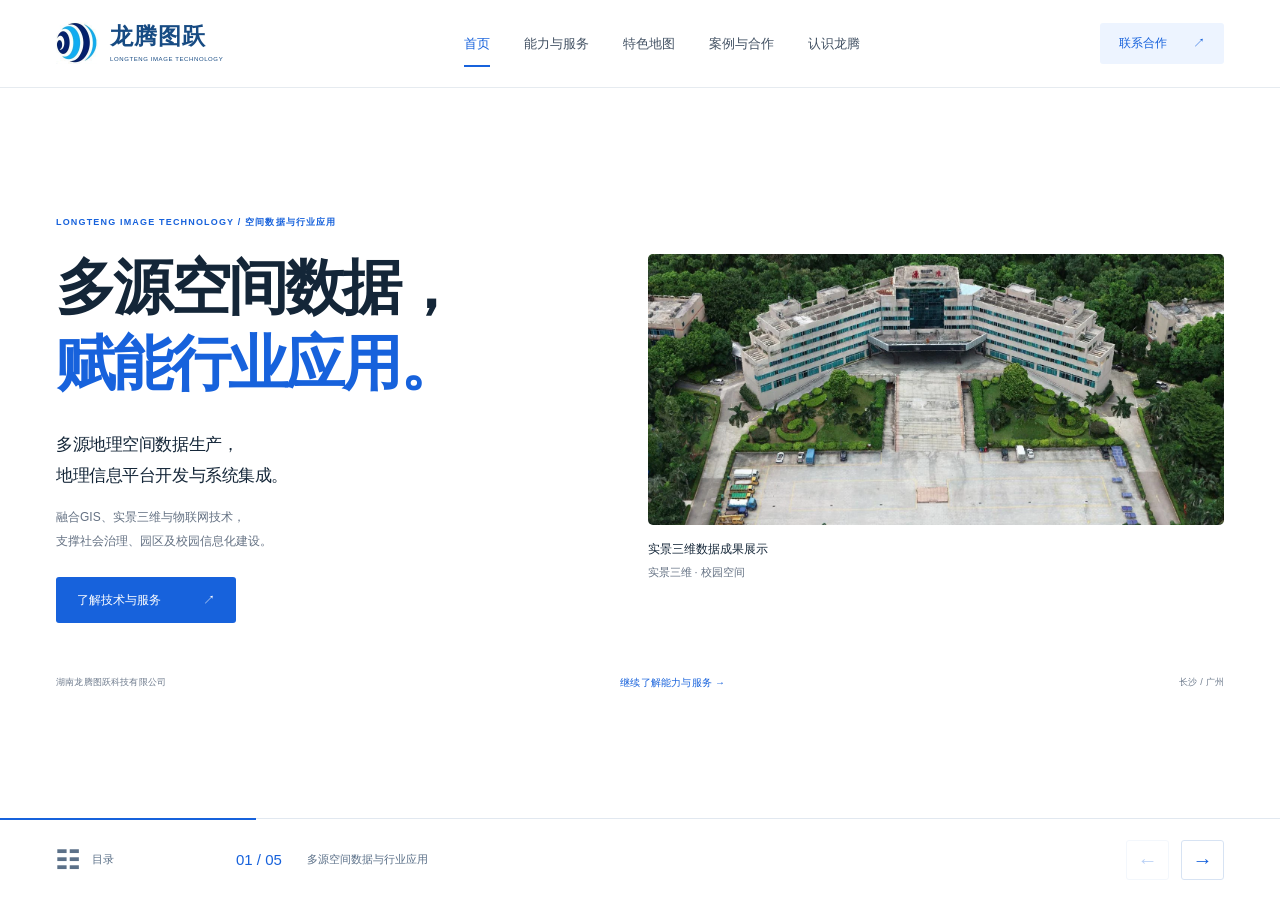
<file: index.html>
<!DOCTYPE html>
<html lang="zh-CN"><head><meta charset="UTF-8"><meta name="viewport" content="width=device-width,initial-scale=1"><meta name="theme-color" content="#f7f9f4"><title>多源空间数据与行业应用 · 龙腾图跃</title><meta name="description" content="湖南龙腾图跃科技有限公司，专注空间数据、GIS平台、数字孪生和特色地图应用。"><link rel="icon" href="assets/favicon.svg" type="image/svg+xml"><link rel="stylesheet" href="styles.css"><link rel="stylesheet" href="design.css"><link rel="stylesheet" href="pagination.css?v=20261020-motion"><script src="pagination.js?v=20261020-motion" defer></script><script src="app.js?v=20261020-motion" defer></script></head>
<body class="page-index"><a href="#main" class="skip">跳到正文</a><header class="site-header"><div class="header-inner wrap"><a href="index.html" class="brand" aria-label="龙腾图跃首页"><span class="brand-symbol"><img src="assets/brand-original.webp" alt="" width="125" height="125"></span><span><b>龙腾图跃</b><small>LONGTENG IMAGE TECHNOLOGY</small></span></a><button class="menu-toggle" aria-expanded="false" aria-controls="main-nav" aria-label="打开导航"><span></span><span></span></button><nav id="main-nav" aria-label="主导航"><a href="index.html" aria-current="page">首页</a><a href="services.html" >能力与服务</a><a href="maps.html" >特色地图</a><a href="cases.html" >案例与合作</a><a href="about.html" >认识龙腾</a></nav><a class="header-contact" href="about.html#contact">联系合作 <span>↗</span></a></div></header>
<main id="main">
<section class="flagship wrap"><div class="flagship-top"><div><p class="eyebrow">LONGTENG IMAGE TECHNOLOGY / 空间数据与行业应用</p><h1>多源空间数据，<br><em>赋能行业应用。</em></h1></div><div class="flagship-intro"><p>多源地理空间数据生产，<br>地理信息平台开发与系统集成。</p><p class="intro-detail">融合GIS、实景三维与物联网技术，<br>支撑社会治理、园区及校园信息化建设。</p><a class="button primary" href="services.html">了解技术与服务 <span>↗</span></a></div></div><figure class="flagship-visual"><img src="assets/campus.webp" alt="校园建筑、广场与绿地的完整实景三维场景" loading="eager" decoding="async"><figcaption><span><b>实景三维数据成果展示</b> 实景三维 · 校园空间</span><a href="services.html#data">了解空间数据服务 ↗</a></figcaption></figure><div class="hero-bottom-line"><span>湖南龙腾图跃科技有限公司</span><a href="#capabilities">向下探索 <span>↓</span></a><span>长沙 / 广州</span></div></section>
<section id="capabilities" class="expertise-section wrap"><div class="section-heading"><div><div class="eyebrow">01 / OUR EXPERTISE</div><h2>多源空间数据生产<br>与地理信息平台建设</h2></div><p>提供数据采集、生产治理、平台开发与系统集成服务，<br>构建“数据生产—治理—可视化—孪生”应用体系。</p></div><div class="expertise-explorer" data-expertise><div class="expertise-options" role="tablist" aria-label="探索核心业务"><button id="cap-data" role="tab" aria-selected="true" aria-controls="cap-data-panel" data-expertise-tab="cap-data-panel"><span>01</span><b>多源空间数据</b><small>电子地图 / 实景三维 / BIM</small><i>↗</i></button><button id="cap-platform" role="tab" aria-selected="false" aria-controls="cap-platform-panel" tabindex="-1" data-expertise-tab="cap-platform-panel"><span>02</span><b>平台与行业应用</b><small>LT-GIS / 物联网 / 可视化</small><i>↗</i></button><button id="cap-remote" role="tab" aria-selected="false" aria-controls="cap-remote-panel" tabindex="-1" data-expertise-tab="cap-remote-panel"><span>03</span><b>遥感与智能分析</b><small>变化检测 / 识别分析 / 预警</small><i>↗</i></button></div><div class="expertise-panels"><div id="cap-data-panel" role="tabpanel" aria-labelledby="cap-data" class="expertise-panel"><div class="cap-image"><img src="assets/basemap.webp" alt="以建筑、道路和地形组织的电子地图示例" loading="lazy" decoding="async"></div><div class="cap-caption"><p>面向电子地图、实景三维、街景全景与BIM等数据类型，提供地理空间数据生产服务，支撑行业信息化系统建设。</p><a class="text-link" href="services.html#data">了解数据服务<span aria-hidden="true">↗</span></a></div></div><div id="cap-platform-panel" role="tabpanel" aria-labelledby="cap-platform" class="expertise-panel" hidden><div class="cap-image"><img src="assets/gis.webp" alt="空间信息可视化管理平台界面" loading="lazy" decoding="async"></div><div class="cap-caption"><p>依托LT-GIS二三维一体化平台与LT物联网平台，融合空间模型、设备感知与业务数据，支撑行业应用开发及可视化展示。</p><a class="text-link" href="services.html#platform">了解平台能力<span aria-hidden="true">↗</span></a></div></div><div id="cap-remote-panel" role="tabpanel" aria-labelledby="cap-remote" class="expertise-panel" hidden><div class="cap-image"><img src="assets/remote.webp" alt="遥感影像变化图斑分析" loading="lazy" decoding="async"></div><div class="cap-caption"><p>基于多时相遥感影像开展自动解译、变化检测与专题分析，服务建筑物变化识别、水稻识别、环境监测及洪涝预警等场景。</p><a class="text-link" href="services.html#remote">了解遥感分析<span aria-hidden="true">↗</span></a></div></div></div></div></section>
<section class="signature-maps"><div class="wrap"><div class="section-heading"><div><div class="eyebrow">02 / SIGNATURE MAPS</div><h2>专题地理信息整合<br>与特色地图应用开发</h2></div><a class="text-link" href="maps.html">查看特色地图应用<span aria-hidden="true">↗</span></a></div><article class="signature-farm"><div class="signature-copy"><span class="project-type">文化与地理 / 01</span><h3>农耕文化资源整合<br>与专题地图可视化</h3><p>湖南省农耕文化地图</p><p class="project-summary">以地理空间位置为索引，整合文化资源、农耕历史、二十四节气与主题线路，提供专题信息查询和图文展示。</p><a class="text-link" href="maps.html#agri">查看农耕文化地图<span aria-hidden="true">↗</span></a></div><a class="signature-screen" href="maps.html#agri" aria-label="了解湖南省农耕文化地图"><img src="assets/farm-map.webp" alt="湖南省农耕文化地图完整首页" loading="lazy" decoding="async"></a></article><article class="signature-football"><a class="football-composition" href="maps.html#football" aria-label="了解湘超数字地图"><div class="football-desktop"><img src="assets/football-map.webp" alt="湘超数字地图的城市赛事总览" loading="lazy" decoding="async"></div><div class="football-phone"><img src="assets/football-mobile.webp" alt="湘超数字地图移动端城市入口" loading="lazy" decoding="async"></div></a><div class="signature-copy"><span class="project-type">体育与城市 / 02</span><h3>赛事地理信息集成<br>与城市服务可视化</h3><p>湘超数字地图</p><p class="project-summary">集成赛事、场馆和城市服务信息，构建桌面端与移动端协同的专题地图浏览及信息查询应用。</p><a class="text-link" href="maps.html#football">查看湘超数字地图<span aria-hidden="true">↗</span></a></div></article></div></section>
<section class="home-case wrap"><div class="section-heading"><div><div class="eyebrow">03 / IN THE REAL WORLD</div><h2>地理信息技术<br>与行业场景应用实践</h2></div><a class="text-link" href="cases.html">查看案例与合作<span aria-hidden="true">↗</span></a></div><a class="home-case-story" href="cases.html"><div><img src="assets/park.webp" alt="黄埔纳米智能智造产业园的三维空间场景" loading="lazy" decoding="async"></div><article><span class="project-type">智慧园区</span><h3>园区空间可视化<br>与物联网应用集成</h3><p>融合园区三维模型、空间位置与业务管理信息，结合物联网平台能力，构建园区场景可视化与综合管理应用。</p><span class="story-link">黄埔纳米智能智造产业园 <b>↗</b></span></article></a><p class="source-note">图示来自所提供的《墨矩公司项目典型案例》，项目名称亦见龙腾图跃宣传手册。</p><div class="scenario-links"><a href="cases.html">乡村治理 <span>↗</span></a><a href="cases.html">智慧校园 <span>↗</span></a><a href="cases.html">智慧园区 <span>↗</span></a></div></section>
<section class="home-about"><div class="wrap home-about-grid"><div><div class="eyebrow">04 / ABOUT LONGTENG</div><h2>地理信息技术研发<br>与项目实施能力</h2><a class="text-link" href="about.html">了解团队与研发能力<span aria-hidden="true">↗</span></a></div><div><p>湖南龙腾图跃科技有限公司专注多源地理空间数据生产、地理信息服务软件开发与系统集成，以经营、技术和项目管理的协同，推动应用落地。</p><dl class="home-numbers"><div><dt>成立于</dt><dd>2023<span>年</span></dd></div><div><dt>技术团队</dt><dd>30<span>人</span></dd></div></dl></div></div></section>
<section class="partner-line wrap"><div><div class="eyebrow">INDUSTRY & ACADEMIC COOPERATION</div><h2>产学研协同与行业合作</h2></div><div class="partner-names"><span>湖南省第三测绘院</span><span>中国平安</span><span>武汉大学</span><span>长沙理工大学</span><span>湖南科技大学</span></div><a class="text-link" href="cases.html#partners">合作与交流<span aria-hidden="true">↗</span></a></section>
<section class="contact-band wrap"><div><div class="eyebrow">BUSINESS CONSULTING & COOPERATION</div><h2>地理信息技术咨询<br>与行业项目合作</h2></div><a class="button primary" href="about.html#contact">与我们交流 <span>↗</span></a></section></main>
<footer class="site-footer wrap"><div class="footer-top"><a class="brand" href="index.html"><span class="brand-symbol"><img src="assets/brand-original.webp" alt="" width="125" height="125"></span><span><b>龙腾图跃</b><small>LONGTENG IMAGE TECHNOLOGY</small></span></a><p>让每一寸土地，都拥有智慧的坐标。</p><a href="mailto:184986863@qq.com">184986863@qq.com ↗</a></div><div class="footer-bottom"><span>© 2026 湖南龙腾图跃科技有限公司</span><span>长沙 · 广州</span><a href="about.html#contact">联系我们</a></div></footer>
<dialog class="lightbox" aria-label="图片放大预览"><button class="lightbox-close" aria-label="关闭预览">关闭 ×</button><img alt=""><p></p></dialog><div role="status" class="toast" aria-live="polite"></div></body></html>
</file>
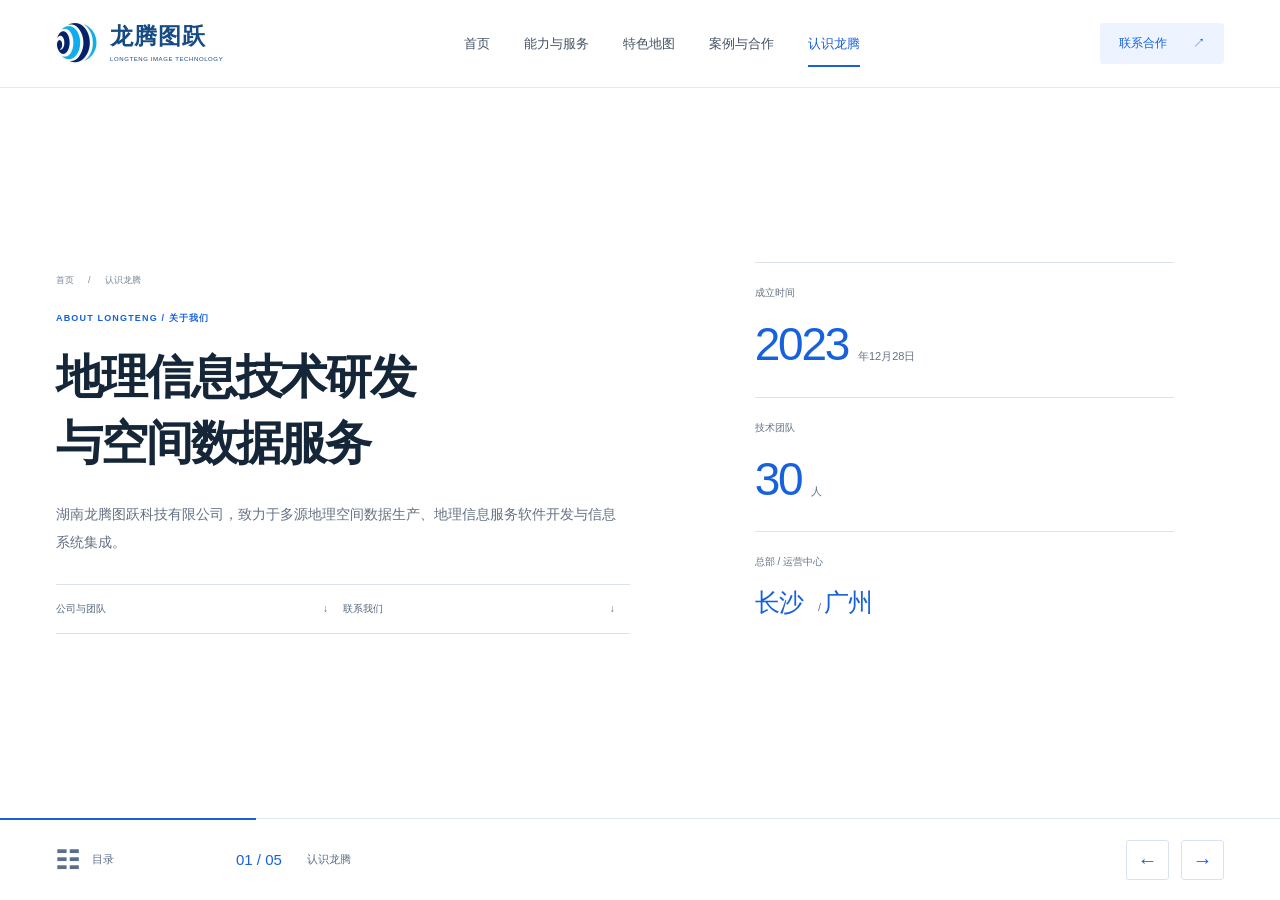
<file: about.html>
<!DOCTYPE html>
<html lang="zh-CN"><head><meta charset="UTF-8"><meta name="viewport" content="width=device-width,initial-scale=1"><meta name="theme-color" content="#f7f9f4"><title>关于我们 · 龙腾图跃</title><meta name="description" content="认识湖南龙腾图跃科技有限公司、核心团队、技术方向与联系方式。"><link rel="icon" href="assets/favicon.svg" type="image/svg+xml"><link rel="stylesheet" href="styles.css"><link rel="stylesheet" href="design.css"><link rel="stylesheet" href="pagination.css?v=20261020-motion"><script src="pagination.js?v=20261020-motion" defer></script><script src="app.js?v=20261020-motion" defer></script></head>
<body class="page-about"><a href="#main" class="skip">跳到正文</a><header class="site-header"><div class="header-inner wrap"><a href="index.html" class="brand" aria-label="龙腾图跃首页"><span class="brand-symbol"><img src="assets/brand-original.webp" alt="" width="125" height="125"></span><span><b>龙腾图跃</b><small>LONGTENG IMAGE TECHNOLOGY</small></span></a><button class="menu-toggle" aria-expanded="false" aria-controls="main-nav" aria-label="打开导航"><span></span><span></span></button><nav id="main-nav" aria-label="主导航"><a href="index.html" >首页</a><a href="services.html" >能力与服务</a><a href="maps.html" >特色地图</a><a href="cases.html" >案例与合作</a><a href="about.html" aria-current="page">认识龙腾</a></nav><a class="header-contact" href="about.html#contact">联系合作 <span>↗</span></a></div></header>
<main id="main"><div class="breadcrumbs wrap"><a href="index.html">首页</a><span>/</span><span>认识龙腾</span></div><section class="page-intro wrap"><div class="eyebrow">ABOUT LONGTENG / 关于我们</div><h1>地理信息技术研发<br>与空间数据服务</h1><p class="lead">湖南龙腾图跃科技有限公司，致力于多源地理空间数据生产、地理信息服务软件开发与信息系统集成。</p></section><nav class="page-subnav wrap" aria-label="页内导航"><a href="#main">公司与团队<span>↓</span></a><a href="#contact">联系我们<span>↓</span></a></nav>
<section class="about-overview wrap"><div class="about-quote"><div class="eyebrow">OUR VISION</div><h2>让每一寸土地，<br>都拥有<span class="accent">智慧的坐标。</span></h2><p>公司依托GIS、虚拟现实、物联网与云计算技术，开展多源地理空间数据生产、地理信息服务软件研发与系统集成，形成数据生产、治理、可视化与数字孪生相结合的业务体系。</p><div class="values"><span>诚信</span><span>专注</span><span>探索</span><span>创新</span><span>感恩</span></div></div><dl class="company-facts"><div><dt>成立时间</dt><dd>2023<span>年12月28日</span></dd></div><div><dt>技术团队</dt><dd>30<span>人</span></dd></div><div><dt>总部 / 运营中心</dt><dd class="location">长沙 <span> / </span> 广州</dd></div></dl></section>
<section class="tinted-section"><div class="wrap"><div class="section-heading"><div><div class="eyebrow">OUR TEAM</div><h2>经营管理、技术研发<br>与项目交付协同</h2></div><p>构建经营管理、核心技术研发与项目实施相协同的团队体系，<br>覆盖需求分析、平台开发、集成部署与验收交付。</p></div><div class="team-grid"><article class="team-member"><div class="team-top"><span class="initial">扶</span><span>MANAGEMENT / 01</span></div><h3>扶瑀琪 <small>总经理</small></h3><p class="education">哈尔滨工业大学 · 生物信息工学学士<br>爱丁堡大学 · 商业创新管理硕士</p><p>参与公司经营管理、市场开拓与技术研发，关注低空数字底座、交通场景可视化与技术成果转化。</p></article><article class="team-member"><div class="team-top"><span class="initial">李</span><span>TECHNOLOGY / 02</span></div><h3>李开创 <small>技术总监</small></h3><p class="education">湖南大学 MBA<br>15年地理信息行业经验</p><p>主导核心技术研发，深耕多源空间信息融合、实景三维、GIS与物联网平台的协同应用。</p></article><article class="team-member"><div class="team-top"><span class="initial">刘</span><span>DELIVERY / 03</span></div><h3>刘栋 <small>项目总监</small></h3><p class="education">湖南大学 MBA<br>13年大型国企项目管理经验</p><p>负责项目组织实施与全生命周期管控，将工程管理方法用于采集、处理、部署、验收和运维。</p></article></div></div></section>
<section class="research wrap"><div><div class="eyebrow">TECHNOLOGY & DEVELOPMENT</div><h2>空间信息技术研发<br>与行业产品体系建设</h2><p>围绕地理信息与行业应用，持续完善从数据生产到平台集成的技术能力。</p></div><div class="research-list"><div><span>01</span><h3>空间数据融合</h3><p>二维、三维与多源信息协同</p></div><div><span>02</span><h3>平台与可视化</h3><p>LT-GIS、物联网与行业界面</p></div><div><span>03</span><h3>遥感与场景分析</h3><p>变化检测、识别与专题应用</p></div></div></section>
<section id="contact" class="contact-section"><div class="wrap contact-layout"><div><div class="eyebrow">PROJECT CONSULTING / 项目咨询</div><h2>项目需求咨询<br>与技术方案对接</h2><p>面向地理空间数据生产、GIS平台开发、特色地图应用<br>及信息系统集成，提供业务咨询与项目合作对接。</p><div class="actions"><a class="button primary" href="mailto:184986863@qq.com">邮件联系 <span>↗</span></a><button class="text-link" data-copy="184986863@qq.com">复制邮箱 <span>⧉</span></button></div></div><address><div><span>电话</span><a href="tel:+8615096259062">150 9625 9062</a><a href="tel:+8613874533807">138 7453 3807</a></div><div><span>邮箱</span><a href="mailto:184986863@qq.com">184986863@qq.com</a></div><div><span>长沙总部</span><p>湖南省长沙市岳麓区<br>湖南湘江新区大学生创新创业园<br>2楼297室</p></div><div><span>运营中心</span><p>广州 · 番禺</p></div></address></div></section></main>
<footer class="site-footer wrap"><div class="footer-top"><a class="brand" href="index.html"><span class="brand-symbol"><img src="assets/brand-original.webp" alt="" width="125" height="125"></span><span><b>龙腾图跃</b><small>LONGTENG IMAGE TECHNOLOGY</small></span></a><p>让每一寸土地，都拥有智慧的坐标。</p><a href="mailto:184986863@qq.com">184986863@qq.com ↗</a></div><div class="footer-bottom"><span>© 2026 湖南龙腾图跃科技有限公司</span><span>长沙 · 广州</span><a href="about.html#contact">联系我们</a></div></footer>
<dialog class="lightbox" aria-label="图片放大预览"><button class="lightbox-close" aria-label="关闭预览">关闭 ×</button><img alt=""><p></p></dialog><div role="status" class="toast" aria-live="polite"></div></body></html>
</file>
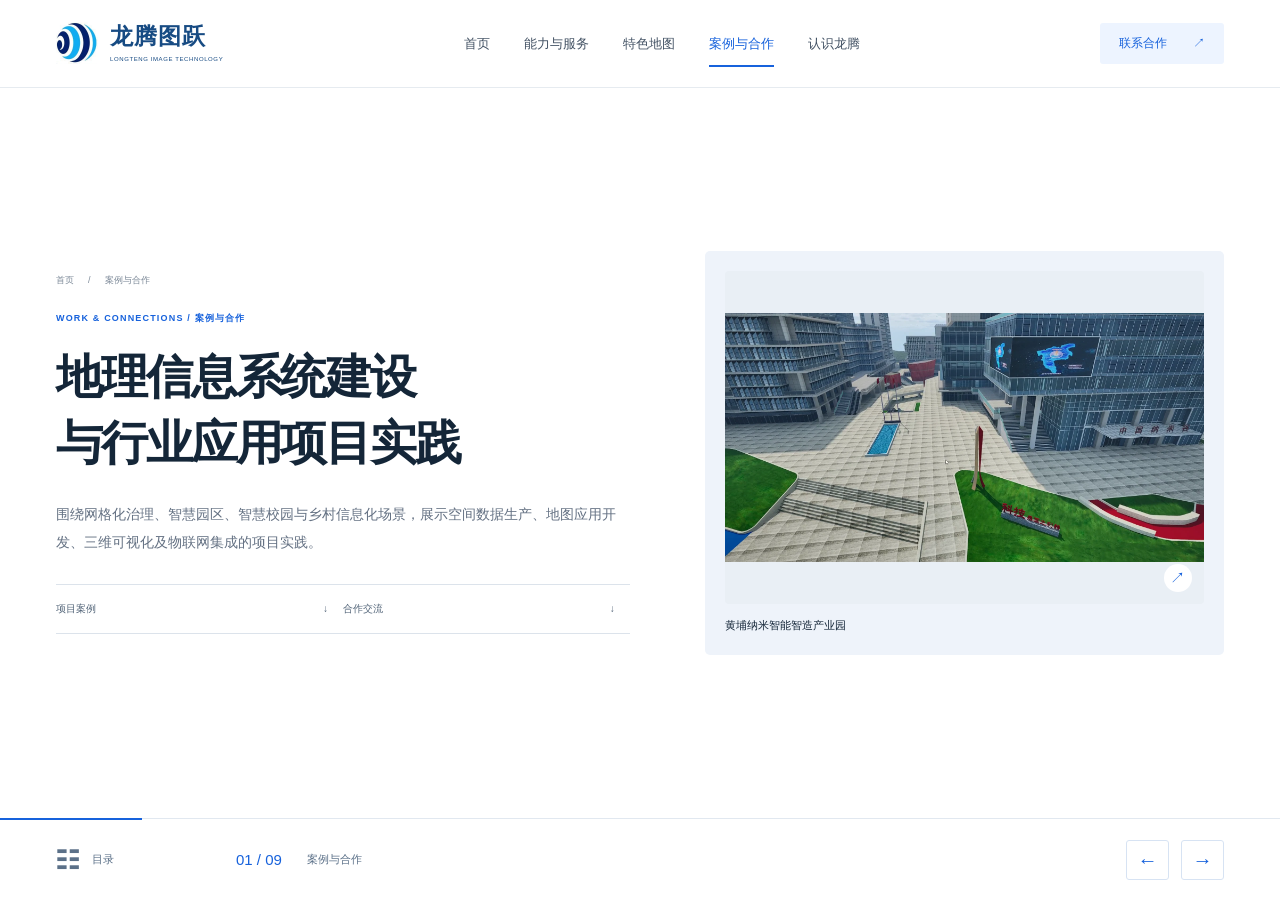
<file: cases.html>
<!DOCTYPE html>
<html lang="zh-CN"><head><meta charset="UTF-8"><meta name="viewport" content="width=device-width,initial-scale=1"><meta name="theme-color" content="#f7f9f4"><title>案例与合作 · 龙腾图跃</title><meta name="description" content="乡村治理、智慧园区、智慧校园应用案例，以及龙腾图跃的合作与交流。"><link rel="icon" href="assets/favicon.svg" type="image/svg+xml"><link rel="stylesheet" href="styles.css"><link rel="stylesheet" href="design.css"><link rel="stylesheet" href="pagination.css?v=20261020-motion"><script src="pagination.js?v=20261020-motion" defer></script><script src="app.js?v=20261020-motion" defer></script></head>
<body class="page-cases"><a href="#main" class="skip">跳到正文</a><header class="site-header"><div class="header-inner wrap"><a href="index.html" class="brand" aria-label="龙腾图跃首页"><span class="brand-symbol"><img src="assets/brand-original.webp" alt="" width="125" height="125"></span><span><b>龙腾图跃</b><small>LONGTENG IMAGE TECHNOLOGY</small></span></a><button class="menu-toggle" aria-expanded="false" aria-controls="main-nav" aria-label="打开导航"><span></span><span></span></button><nav id="main-nav" aria-label="主导航"><a href="index.html" >首页</a><a href="services.html" >能力与服务</a><a href="maps.html" >特色地图</a><a href="cases.html" aria-current="page">案例与合作</a><a href="about.html" >认识龙腾</a></nav><a class="header-contact" href="about.html#contact">联系合作 <span>↗</span></a></div></header>
<main id="main"><div class="breadcrumbs wrap"><a href="index.html">首页</a><span>/</span><span>案例与合作</span></div><section class="page-intro wrap"><div class="eyebrow">WORK & CONNECTIONS / 案例与合作</div><h1>地理信息系统建设<br>与行业应用项目实践</h1><p class="lead">围绕网格化治理、智慧园区、智慧校园与乡村信息化场景，展示空间数据生产、地图应用开发、三维可视化及物联网集成的项目实践。</p></section><nav class="page-subnav wrap" aria-label="页内导航"><a href="#main">项目案例<span>↓</span></a><a href="#partners">合作交流<span>↓</span></a></nav>
<section class="case-section wrap"><div class="section-heading"><h2>应用场景与案例</h2><div class="filters" role="group" aria-label="按场景筛选案例"><button class="active" aria-pressed="true" data-filter="全部">全部</button><button aria-pressed="false" data-filter="乡村治理">乡村治理</button><button aria-pressed="false" data-filter="智慧园区">智慧园区</button><button aria-pressed="false" data-filter="智慧校园">智慧校园</button></div></div><p class="filter-status sr-only" aria-live="polite">显示全部4个案例</p><div class="case-grid"><article class="case-item" data-category="乡村治理"><figure class="visual "><button class="image-zoom" data-image="assets/rural.webp" data-caption="中山市乡村治理与乡村导览" aria-label="放大查看：中山市乡村治理与乡村导览"><img src="assets/rural.webp" alt="中山市乡村治理与乡村导览系统界面" class="" loading="lazy" decoding="async"><span class="zoom-hint" aria-hidden="true">↗</span></button><figcaption><strong>中山市乡村治理与乡村导览</strong></figcaption></figure><div class="case-text"><h3 class="featured-case-title">乡村治理与乡村导览</h3><span class="tag">乡村治理</span><p>以地理空间数据为载体，整合乡村治理与乡村导览专题内容，支撑治理信息可视化和公众导览服务。</p></div></article><article class="case-item" data-category="智慧园区"><figure class="visual "><button class="image-zoom" data-image="assets/park.webp" data-caption="黄埔纳米智能智造产业园" aria-label="放大查看：黄埔纳米智能智造产业园"><img src="assets/park.webp" alt="黄埔纳米智能智造产业园系统界面" class="" loading="lazy" decoding="async"><span class="zoom-hint" aria-hidden="true">↗</span></button><figcaption><strong>黄埔纳米智能智造产业园</strong></figcaption></figure><div class="case-text"><span class="tag">智慧园区</span><p>融合园区三维模型、空间位置与管理信息，构建智慧园区空间可视化场景。</p></div></article><article class="case-item" data-category="智慧校园"><figure class="visual "><button class="image-zoom" data-image="assets/lab.webp" data-caption="宁波大学动物实验中心" aria-label="放大查看：宁波大学动物实验中心"><img src="assets/lab.webp" alt="宁波大学动物实验中心系统界面" class="" loading="lazy" decoding="async"><span class="zoom-hint" aria-hidden="true">↗</span></button><figcaption><strong>宁波大学动物实验中心</strong></figcaption></figure><div class="case-text"><span class="tag">智慧校园</span><p>集成物联网感知信息与空间可视化场景，支撑实验动物中心信息化管理。</p></div></article><article class="case-item" data-category="乡村治理"><figure class="visual "><button class="image-zoom" data-image="assets/assets.webp" data-caption="高明农村集体资产数字化管理" aria-label="放大查看：高明农村集体资产数字化管理"><img src="assets/assets.webp" alt="高明农村集体资产数字化管理系统界面" class="" loading="lazy" decoding="async"><span class="zoom-hint" aria-hidden="true">↗</span></button><figcaption><strong>高明农村集体资产数字化管理</strong></figcaption></figure><div class="case-text"><span class="tag">乡村治理</span><p>关联农村集体资产空间位置与属性信息，实现资产信息地图化展示与数字化管理。</p></div></article></div><p class="source-note">案例图示来自所提供的《墨矩公司项目典型案例》；项目内容结合龙腾图跃企业简介及宣传手册展示。</p></section>
<section class="tinted-section"><div class="wrap case-index"><div><div class="eyebrow">ACROSS MORE PLACES</div><h2>网格化治理、智慧校园<br>与园区应用项目</h2><p>部分项目摘自龙腾图跃宣传手册。</p></div><div class="index-groups"><div><span>01 / 网格化治理</span><p>望城区网格化仿真三维地图<br>双峰县网格化地图与POI采集<br>株洲网格化2.5D地图<br>云南安宁网格化管理平台地图</p></div><div><span>02 / 智慧校园</span><p>北华大学校园地图<br>潍坊学院校园地理信息平台<br>济宁医学院可视化校园<br>四川农业大学可视化校园</p></div><div><span>03 / 园区与文旅</span><p>深圳湾智慧园区<br>道滘镇“莞道+”平台<br>傍西村数字孪生平台<br>花都区乡村文旅平台</p></div></div></div></section>
<section id="partners" class="section wrap"><div class="section-heading"><div><div class="eyebrow">PARTNERS & EXCHANGE</div><h2>产学研协同与行业技术交流</h2></div><p>围绕GIS、空间数据与行业信息化应用，<br>开展高校交流与跨行业技术合作。</p></div><div class="cooperation-grid"><article><div class="cooperation-heading"><span>行业交流</span><h3>中国平安</h3><p>围绕空间数据与行业应用开展交流。</p></div><figure class="visual "><button class="image-zoom" data-image="assets/exchange.webp" data-caption="行业交流现场" aria-label="放大查看：行业交流现场"><img src="assets/exchange.webp" alt="中国平安相关合作交流会议现场" class="" loading="lazy" decoding="async"><span class="zoom-hint" aria-hidden="true">↗</span></button><figcaption><strong>行业交流现场</strong></figcaption></figure></article><article><div class="cooperation-heading"><span>高校交流</span><h3>武汉大学</h3><p>围绕地理信息技术与行业应用开展高校交流。</p></div><figure class="visual "><button class="image-zoom" data-image="assets/wuhan.webp" data-caption="武汉大学交流合影" aria-label="放大查看：武汉大学交流合影"><img src="assets/wuhan.webp" alt="武汉大学建筑前的交流合影" class="" loading="lazy" decoding="async"><span class="zoom-hint" aria-hidden="true">↗</span></button><figcaption><strong>武汉大学交流合影</strong></figcaption></figure></article></div><div class="cooperation-names"><p>企业材料列示的部分合作单位</p><div><span>湖南省第三测绘院</span><span>中国平安</span><span>武汉大学</span><span>长沙理工大学</span><span>湖南科技大学</span></div></div></section><section class="contact-band wrap"><div><div class="eyebrow">BUSINESS CONSULTING & COOPERATION</div><h2>地理信息技术咨询<br>与行业项目合作</h2></div><a class="button primary" href="about.html#contact">与我们交流 <span>↗</span></a></section></main>
<footer class="site-footer wrap"><div class="footer-top"><a class="brand" href="index.html"><span class="brand-symbol"><img src="assets/brand-original.webp" alt="" width="125" height="125"></span><span><b>龙腾图跃</b><small>LONGTENG IMAGE TECHNOLOGY</small></span></a><p>让每一寸土地，都拥有智慧的坐标。</p><a href="mailto:184986863@qq.com">184986863@qq.com ↗</a></div><div class="footer-bottom"><span>© 2026 湖南龙腾图跃科技有限公司</span><span>长沙 · 广州</span><a href="about.html#contact">联系我们</a></div></footer>
<dialog class="lightbox" aria-label="图片放大预览"><button class="lightbox-close" aria-label="关闭预览">关闭 ×</button><img alt=""><p></p></dialog><div role="status" class="toast" aria-live="polite"></div></body></html>
</file>
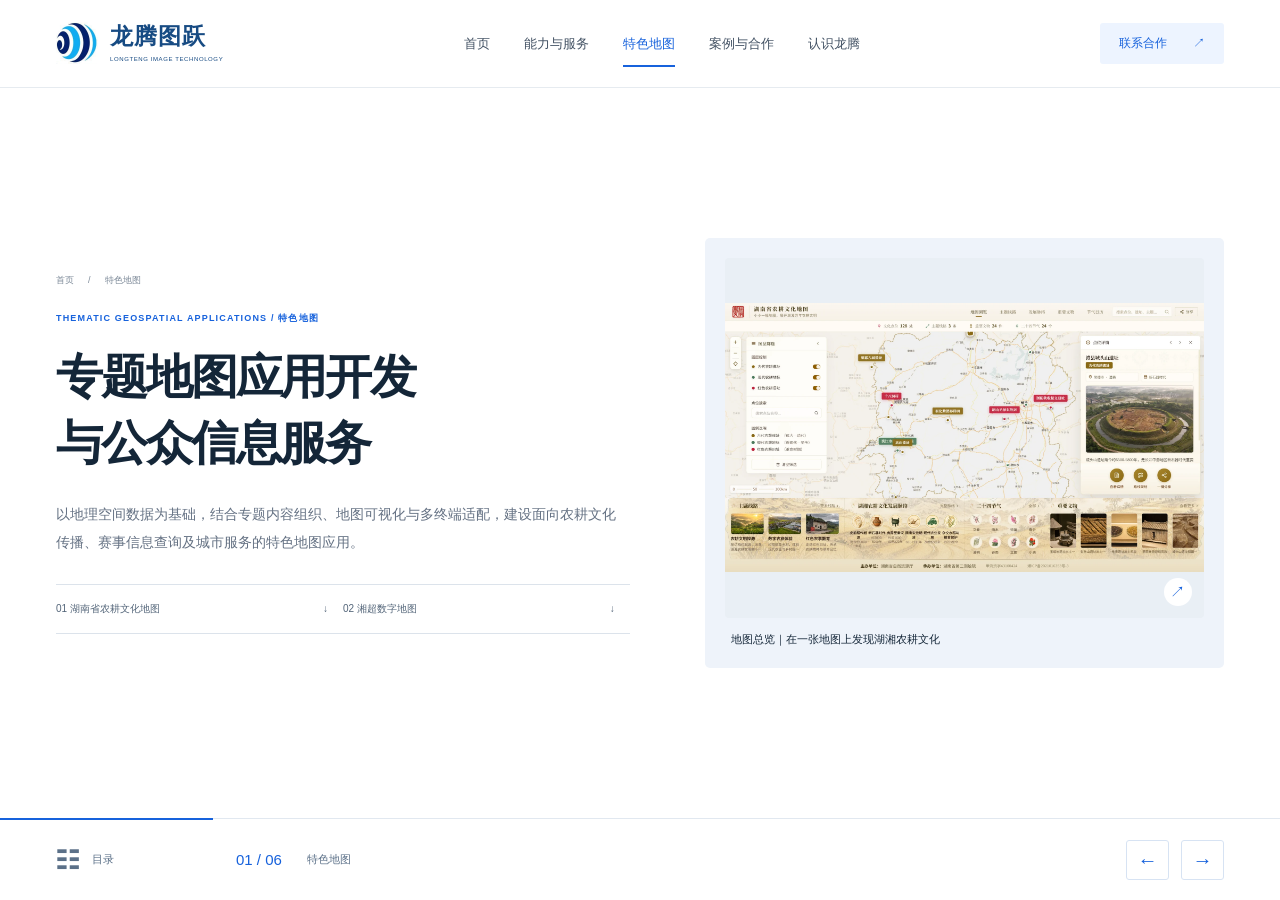
<file: maps.html>
<!DOCTYPE html>
<html lang="zh-CN"><head><meta charset="UTF-8"><meta name="viewport" content="width=device-width,initial-scale=1"><meta name="theme-color" content="#f7f9f4"><title>特色地图 · 龙腾图跃</title><meta name="description" content="湖南省农耕文化地图与湘超数字地图，连接湖湘文化、体育赛事与城市体验。"><link rel="icon" href="assets/favicon.svg" type="image/svg+xml"><link rel="stylesheet" href="styles.css"><link rel="stylesheet" href="design.css"><link rel="stylesheet" href="pagination.css?v=20261020-motion"><script src="pagination.js?v=20261020-motion" defer></script><script src="app.js?v=20261020-motion" defer></script></head>
<body class="page-maps"><a href="#main" class="skip">跳到正文</a><header class="site-header"><div class="header-inner wrap"><a href="index.html" class="brand" aria-label="龙腾图跃首页"><span class="brand-symbol"><img src="assets/brand-original.webp" alt="" width="125" height="125"></span><span><b>龙腾图跃</b><small>LONGTENG IMAGE TECHNOLOGY</small></span></a><button class="menu-toggle" aria-expanded="false" aria-controls="main-nav" aria-label="打开导航"><span></span><span></span></button><nav id="main-nav" aria-label="主导航"><a href="index.html" >首页</a><a href="services.html" >能力与服务</a><a href="maps.html" aria-current="page">特色地图</a><a href="cases.html" >案例与合作</a><a href="about.html" >认识龙腾</a></nav><a class="header-contact" href="about.html#contact">联系合作 <span>↗</span></a></div></header>
<main id="main"><div class="breadcrumbs wrap"><a href="index.html">首页</a><span>/</span><span>特色地图</span></div><section class="page-intro wrap"><div class="eyebrow">THEMATIC GEOSPATIAL APPLICATIONS / 特色地图</div><h1>专题地图应用开发<br>与公众信息服务</h1><p class="lead">以地理空间数据为基础，结合专题内容组织、地图可视化与多终端适配，建设面向农耕文化传播、赛事信息查询及城市服务的特色地图应用。</p></section>
<nav class="anchor-tabs wrap" aria-label="项目导航"><a href="#agri">01 湖南省农耕文化地图 <span>↓</span></a><a href="#football">02 湘超数字地图 <span>↓</span></a></nav>
<section id="agri" class="map-project agri"><div class="wrap"><div class="project-title"><div><div class="eyebrow">01 / AGRICULTURAL CULTURE GIS</div><h2>农耕文化资源整合<br>与专题地图可视化</h2></div><div><span class="tag">湖南省农耕文化地图</span><p>以地理空间位置为索引，整合湖南农耕文化资源、历史资料、节气知识与主题线路，通过地图定位、专题组织和图文关联，构建农耕文化资源查询与可视化展示应用。</p></div></div><figure class="visual map-main"><button class="image-zoom" data-image="assets/farm-map.webp" data-caption="地图总览｜在一张地图上发现湖湘农耕文化" aria-label="放大查看：地图总览｜在一张地图上发现湖湘农耕文化"><img src="assets/farm-map.webp" alt="湖南省农耕文化地图总览页面" class="" loading="lazy" decoding="async"><span class="zoom-hint" aria-hidden="true">↗</span></button><figcaption><strong>地图总览｜在一张地图上发现湖湘农耕文化</strong><span>点击图片，可查看完整界面。</span></figcaption></figure><div class="project-stats"><div><b>文化资源</b><p>基于空间位置组织文化资源点位</p></div><div><b>专题探索</b><p>按历史、节气与线路构建专题内容</p></div><div><b>图文表达</b><p>地图定位与图文资料关联展示</p></div></div><div class="gallery-tabs" data-gallery><div class="tab-list" role="tablist" aria-label="农耕地图功能"><button role="tab" id="route-tab" aria-selected="true" aria-controls="route-panel" data-tab="route-panel">主题线路</button><button role="tab" id="history-tab" aria-selected="false" aria-controls="history-panel" tabindex="-1" data-tab="history-panel">农耕历史</button><button role="tab" id="season-tab" aria-selected="false" aria-controls="season-panel" tabindex="-1" data-tab="season-panel">二十四节气</button></div><div id="route-panel" role="tabpanel" aria-labelledby="route-tab" class="tab-panel"><figure class="visual "><button class="image-zoom" data-image="assets/farm-route.webp" data-caption="主题线路｜文化资源点位与游览线路组织" aria-label="放大查看：主题线路｜文化资源点位与游览线路组织"><img src="assets/farm-route.webp" alt="农耕文化主题线路展示界面" class="" loading="lazy" decoding="async"><span class="zoom-hint" aria-hidden="true">↗</span></button><figcaption><strong>主题线路｜文化资源点位与游览线路组织</strong><span>通过主题线路关联文化资源点位，提供线路与相关图文信息展示。</span></figcaption></figure></div><div id="history-panel" role="tabpanel" aria-labelledby="history-tab" class="tab-panel" hidden><figure class="visual "><button class="image-zoom" data-image="assets/farm-history.webp" data-caption="农耕历史｜时间序列与考古资料展示" aria-label="放大查看：农耕历史｜时间序列与考古资料展示"><img src="assets/farm-history.webp" alt="农耕历史时间线与考古资料" class="" loading="lazy" decoding="async"><span class="zoom-hint" aria-hidden="true">↗</span></button><figcaption><strong>农耕历史｜时间序列与考古资料展示</strong><span>按时间序列组织历史线索与考古图文资料，展示农耕文明发展过程。</span></figcaption></figure></div><div id="season-panel" role="tabpanel" aria-labelledby="season-tab" class="tab-panel" hidden><figure class="visual "><button class="image-zoom" data-image="assets/farm-season.webp" data-caption="二十四节气｜农时物候与文化知识展示" aria-label="放大查看：二十四节气｜农时物候与文化知识展示"><img src="assets/farm-season.webp" alt="二十四节气文化卡片页面" class="" loading="lazy" decoding="async"><span class="zoom-hint" aria-hidden="true">↗</span></button><figcaption><strong>二十四节气｜农时物候与文化知识展示</strong><span>以二十四节气为分类入口，关联农时、物候与农耕文化知识。</span></figcaption></figure></div></div></div></section>
<section id="football" class="map-project football"><div class="wrap"><div class="project-title"><div><div class="eyebrow">02 / FOOTBALL GEOSPATIAL SERVICES</div><h2>赛事地理信息集成<br>与城市服务可视化</h2></div><div><span class="tag blue">湘超数字地图</span><p>围绕湘超赛事，集成城市赛事入口、场馆位置与相关服务信息，结合桌面端和移动端地图展示，构建赛事地理信息查询与城市服务导览应用。</p></div></div><div class="football-layout"><div><figure class="visual "><button class="image-zoom" data-image="assets/football-map.webp" data-caption="城市总览｜从湖南地图进入各城市赛事信息" aria-label="放大查看：城市总览｜从湖南地图进入各城市赛事信息"><img src="assets/football-map.webp" alt="湘超数字地图城市总览" class="" loading="lazy" decoding="async"><span class="zoom-hint" aria-hidden="true">↗</span></button><figcaption><strong>城市总览｜从湖南地图进入各城市赛事信息</strong></figcaption></figure><div class="football-notes"><article><h3>城市与赛事</h3><p>以城市空间位置为入口，关联赛事专题内容与相关信息查询。</p></article><article><h3>球场与服务</h3><p>整合场馆位置、场馆介绍与服务内容，支持观赛相关信息查询。</p></article></div></div><div class="mobile-showcase"><figure class="visual "><button class="image-zoom" data-image="assets/football-mobile.webp" data-caption="移动端｜随时打开赛事与城市入口" aria-label="放大查看：移动端｜随时打开赛事与城市入口"><img src="assets/football-mobile.webp" alt="湘超数字地图移动端页面" class="" loading="lazy" decoding="async"><span class="zoom-hint" aria-hidden="true">↗</span></button><figcaption><strong>移动端｜随时打开赛事与城市入口</strong><span>适配移动浏览，方便随行查看。</span></figcaption></figure></div></div><div class="sport-detail"><figure class="visual "><button class="image-zoom" data-image="assets/football-service.webp" data-caption="场馆信息｜把观赛目的地讲清楚" aria-label="放大查看：场馆信息｜把观赛目的地讲清楚"><img src="assets/football-service.webp" alt="湘超场馆服务信息页面" class="" loading="lazy" decoding="async"><span class="zoom-hint" aria-hidden="true">↗</span></button><figcaption><strong>场馆信息｜把观赛目的地讲清楚</strong></figcaption></figure><div><div class="eyebrow">EVENT & CITY INFORMATION SERVICES</div><h3>赛事专题信息组织<br>与城市服务导览</h3><p>以地理空间位置关联赛事介绍、场馆信息与城市服务内容，形成“城市入口—赛事专题—场馆服务”的信息组织路径。</p><span class="small-note">以上为项目用户手册中的实际界面展示。</span></div></div></div></section><section class="contact-band wrap"><div><div class="eyebrow">BUSINESS CONSULTING & COOPERATION</div><h2>地理信息技术咨询<br>与行业项目合作</h2></div><a class="button primary" href="about.html#contact">与我们交流 <span>↗</span></a></section></main>
<footer class="site-footer wrap"><div class="footer-top"><a class="brand" href="index.html"><span class="brand-symbol"><img src="assets/brand-original.webp" alt="" width="125" height="125"></span><span><b>龙腾图跃</b><small>LONGTENG IMAGE TECHNOLOGY</small></span></a><p>让每一寸土地，都拥有智慧的坐标。</p><a href="mailto:184986863@qq.com">184986863@qq.com ↗</a></div><div class="footer-bottom"><span>© 2026 湖南龙腾图跃科技有限公司</span><span>长沙 · 广州</span><a href="about.html#contact">联系我们</a></div></footer>
<dialog class="lightbox" aria-label="图片放大预览"><button class="lightbox-close" aria-label="关闭预览">关闭 ×</button><img alt=""><p></p></dialog><div role="status" class="toast" aria-live="polite"></div></body></html>
</file>
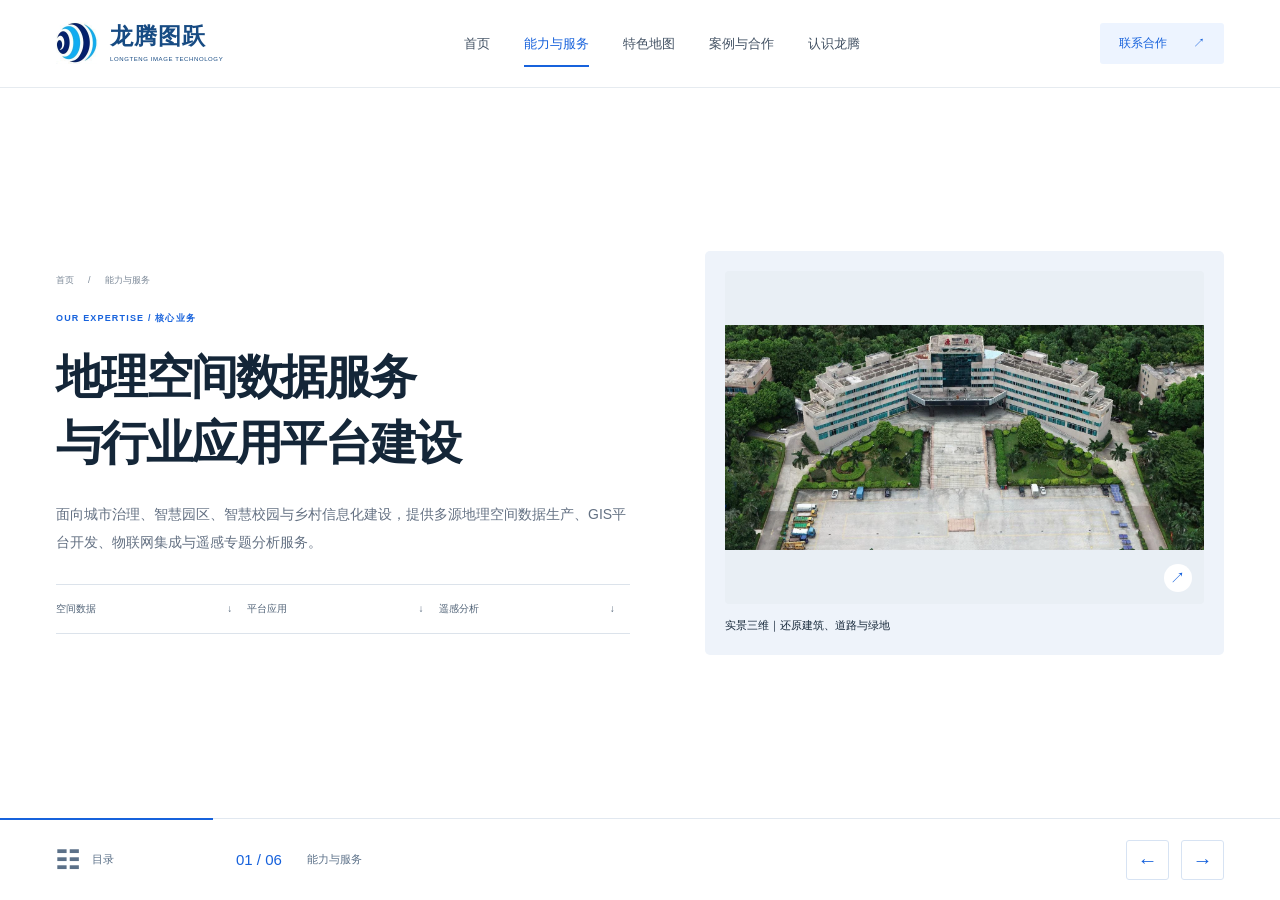
<file: services.html>
<!DOCTYPE html>
<html lang="zh-CN"><head><meta charset="UTF-8"><meta name="viewport" content="width=device-width,initial-scale=1"><meta name="theme-color" content="#f7f9f4"><title>核心业务 · 龙腾图跃</title><meta name="description" content="空间数据生产、LT-GIS二三维一体化、物联网、遥感分析与行业应用。"><link rel="icon" href="assets/favicon.svg" type="image/svg+xml"><link rel="stylesheet" href="styles.css"><link rel="stylesheet" href="design.css"><link rel="stylesheet" href="pagination.css?v=20261020-motion"><script src="pagination.js?v=20261020-motion" defer></script><script src="app.js?v=20261020-motion" defer></script></head>
<body class="page-services"><a href="#main" class="skip">跳到正文</a><header class="site-header"><div class="header-inner wrap"><a href="index.html" class="brand" aria-label="龙腾图跃首页"><span class="brand-symbol"><img src="assets/brand-original.webp" alt="" width="125" height="125"></span><span><b>龙腾图跃</b><small>LONGTENG IMAGE TECHNOLOGY</small></span></a><button class="menu-toggle" aria-expanded="false" aria-controls="main-nav" aria-label="打开导航"><span></span><span></span></button><nav id="main-nav" aria-label="主导航"><a href="index.html" >首页</a><a href="services.html" aria-current="page">能力与服务</a><a href="maps.html" >特色地图</a><a href="cases.html" >案例与合作</a><a href="about.html" >认识龙腾</a></nav><a class="header-contact" href="about.html#contact">联系合作 <span>↗</span></a></div></header>
<main id="main"><div class="breadcrumbs wrap"><a href="index.html">首页</a><span>/</span><span>能力与服务</span></div><section class="page-intro wrap"><div class="eyebrow">OUR EXPERTISE / 核心业务</div><h1>地理空间数据服务<br>与行业应用平台建设</h1><p class="lead">面向城市治理、智慧园区、智慧校园与乡村信息化建设，提供多源地理空间数据生产、GIS平台开发、物联网集成与遥感专题分析服务。</p></section><nav class="page-subnav wrap" aria-label="页内导航"><a href="#data">空间数据<span>↓</span></a><a href="#platform">平台应用<span>↓</span></a><a href="#remote">遥感分析<span>↓</span></a></nav>
<section id="data" class="split-section wrap"><div class="split-copy"><span class="section-number">01 / DATA</span><h2>多源地理空间数据<br>采集与生产</h2><p>融合无人机倾斜摄影、三维激光点云与地理空间数据处理技术，提供电子地图、实景三维、街景全景、BIM及城市部件数据生产服务，为行业信息化系统提供空间数据载体。</p><ul class="detail-list"><li><b>电子地图与城市部件</b><span>二维、2.5D地图、POI与城市部件数据</span></li><li><b>实景三维与街景全景</b><span>倾斜摄影、点云与精细模型</span></li><li><b>BIM与空间融合</b><span>建筑信息模型与地理空间数据协同</span></li></ul></div><div class="image-stack"><figure class="visual "><button class="image-zoom" data-image="assets/campus.webp" data-caption="实景三维｜还原建筑、道路与绿地" aria-label="放大查看：实景三维｜还原建筑、道路与绿地"><img src="assets/campus.webp" alt="实景三维校园模型" class="" loading="lazy" decoding="async"><span class="zoom-hint" aria-hidden="true">↗</span></button><figcaption><strong>实景三维｜还原建筑、道路与绿地</strong></figcaption></figure><figure class="visual stack-small"><button class="image-zoom" data-image="assets/bim.webp" data-caption="BIM模型｜表达建筑的空间结构" aria-label="放大查看：BIM模型｜表达建筑的空间结构"><img src="assets/bim.webp" alt="多视角BIM模型" class="" loading="lazy" decoding="async"><span class="zoom-hint" aria-hidden="true">↗</span></button><figcaption><strong>BIM模型｜表达建筑的空间结构</strong></figcaption></figure></div></section>
<section class="tinted-section" id="platform"><div class="wrap"><div class="section-heading"><div><div class="eyebrow">02 / PLATFORM</div><h2>GIS二三维一体化<br>与物联网平台集成</h2></div><p>基于LT-GIS、LT物联网平台与空间信息可视化技术，<br>实现空间数据、设备感知与业务信息的集成展示。</p></div><div class="platform-layout"><figure class="visual "><button class="image-zoom" data-image="assets/gis.webp" data-caption="空间信息可视化｜场景与数据融合展示" aria-label="放大查看：空间信息可视化｜场景与数据融合展示"><img src="assets/gis.webp" alt="空间信息可视化界面" class="" loading="lazy" decoding="async"><span class="zoom-hint" aria-hidden="true">↗</span></button><figcaption><strong>空间信息可视化｜场景与数据融合展示</strong></figcaption></figure><div class="platform-list"><article><span>01</span><div><h3>LT-GIS</h3><p>基于二三维一体化GIS技术，融合二维地图、三维模型与专题图层，支撑地理信息浏览、空间场景展示及行业应用开发。</p></div></article><article><span>02</span><div><h3>LT物联网平台</h3><p>结合物联网设备接入、感知监测与空间位置关联，支撑园区、校园等场景的设备管理与信息联动。</p></div></article><article><span>03</span><div><h3>空间信息可视化</h3><p>以电子地图、三维模型及专题图层为载体，融合多源业务数据，构建行业场景可视化展示界面。</p></div></article></div></div></div></section>
<section id="remote" class="split-section wrap remote-section"><div class="split-copy"><span class="section-number">03 / REMOTE SENSING</span><h2>多时相遥感影像<br>解译与专题分析</h2><p>结合多时相遥感影像、空间分析与自动解译技术，开展地表温度反演、水质参数反演、建筑物变化检测及水稻识别，并基于数字高程模型支撑洪涝淹没预警分析。</p><div class="chips"><span>建筑物变化识别</span><span>水稻识别</span><span>城市热岛分析</span><span>水质监测</span><span>洪涝预警分析</span></div></div><figure class="visual "><button class="image-zoom" data-image="assets/remote.webp" data-caption="变化检测｜从多时相影像中提取空间变化" aria-label="放大查看：变化检测｜从多时相影像中提取空间变化"><img src="assets/remote.webp" alt="遥感影像中提取的变化图斑" class="" loading="lazy" decoding="async"><span class="zoom-hint" aria-hidden="true">↗</span></button><figcaption><strong>变化检测｜从多时相影像中提取空间变化</strong></figcaption></figure></section>
<section class="process wrap"><div class="eyebrow">PROJECT DELIVERY</div><h2>地理信息项目<br>全生命周期管理</h2><ol><li><b>01</b><h3>需求分析与设计</h3><p>明确业务目标、数据范围与系统功能需求</p></li><li><b>02</b><h3>数据采集与处理</h3><p>外业采集、内业处理与空间数据治理</p></li><li><b>03</b><h3>平台开发与集成</h3><p>GIS、物联网与行业业务系统集成</p></li><li><b>04</b><h3>部署验收与运维</h3><p>平台部署、验收移交与运行维护支持</p></li></ol></section><section class="contact-band wrap"><div><div class="eyebrow">BUSINESS CONSULTING & COOPERATION</div><h2>地理信息技术咨询<br>与行业项目合作</h2></div><a class="button primary" href="about.html#contact">与我们交流 <span>↗</span></a></section></main>
<footer class="site-footer wrap"><div class="footer-top"><a class="brand" href="index.html"><span class="brand-symbol"><img src="assets/brand-original.webp" alt="" width="125" height="125"></span><span><b>龙腾图跃</b><small>LONGTENG IMAGE TECHNOLOGY</small></span></a><p>让每一寸土地，都拥有智慧的坐标。</p><a href="mailto:184986863@qq.com">184986863@qq.com ↗</a></div><div class="footer-bottom"><span>© 2026 湖南龙腾图跃科技有限公司</span><span>长沙 · 广州</span><a href="about.html#contact">联系我们</a></div></footer>
<dialog class="lightbox" aria-label="图片放大预览"><button class="lightbox-close" aria-label="关闭预览">关闭 ×</button><img alt=""><p></p></dialog><div role="status" class="toast" aria-live="polite"></div></body></html>
</file>
<file: styles.css>
:root{--paper:#f7f9f4;--ink:#19362f;--muted:#64776e;--teal:#126b61;--blue:#2568dc;--line:#dbe4da;--lime:#e5f2bb;--white:#fff;--radius:20px;--sans:"Microsoft YaHei","PingFang SC","Noto Sans CJK SC",sans-serif}*{box-sizing:border-box}html{scroll-behavior:smooth;scroll-padding-top:110px}body{margin:0;background:var(--paper);color:var(--ink);font:15px/1.85 var(--sans);-webkit-font-smoothing:antialiased}a{color:inherit;text-decoration:none}button{font:inherit;cursor:pointer;color:inherit}button,a{-webkit-tap-highlight-color:transparent}button:focus-visible,a:focus-visible{outline:3px solid var(--blue);outline-offset:5px}button{border:0}img{display:block;max-width:100%}h1,h2,h3,p,figure{margin:0}h1,h2,h3{line-height:1.35;letter-spacing:-.035em}h1{font-size:clamp(42px,4.5vw,68px);font-weight:650}h2{font-size:clamp(28px,3vw,42px);font-weight:600}h3{font-size:23px;font-weight:600}p{color:var(--muted)}.wrap{width:min(1280px,calc(100% - 96px));margin-inline:auto}.site-header{height:98px;position:sticky;top:0;background:rgba(247,249,244,.95);backdrop-filter:blur(15px);z-index:20;border-bottom:1px solid var(--line)}.header-inner{height:100%;display:flex;align-items:center;justify-content:space-between;gap:30px}.brand{display:flex;align-items:center;gap:12px;flex-shrink:0;color:var(--teal)}.brand svg{width:43px;height:43px}.brand b{font-size:23px;letter-spacing:.08em;line-height:1.3;display:block}.brand small{font-size:8px;letter-spacing:.17em;line-height:1.6;display:block}.site-header nav{display:flex;gap:34px}.site-header nav a{font-size:14px;position:relative;padding:8px 0}.site-header nav a:after{content:"";position:absolute;bottom:0;left:0;width:0;height:2px;background:var(--teal);transition:width .2s}.site-header nav a:hover:after,.site-header nav a[aria-current]:after{width:100%}.header-contact{font-size:13px;border:1px solid #bacabd;padding:9px 17px;border-radius:50px;display:flex;gap:26px;align-items:center}.header-contact:hover{background:var(--lime)}.menu-toggle{display:none}.eyebrow{font:600 10px/1.6 var(--sans);letter-spacing:.17em;color:var(--teal);margin-bottom:24px}.dot{display:inline-block;width:7px;height:7px;background:var(--teal);border-radius:50%;margin-right:7px}.accent{color:var(--teal)}.lead{font-size:17px;line-height:1.95}.actions{display:flex;align-items:center;flex-wrap:wrap;gap:26px;margin-top:32px}.button{display:inline-flex;align-items:center;justify-content:space-between;gap:34px;padding:14px 23px;border-radius:6px;font-size:14px;font-weight:500;transition:transform .2s,background .2s}.button:hover{transform:translateY(-3px)}.primary{background:var(--teal);color:white}.primary:hover{background:#0b554d}.light{background:white;color:var(--teal)}.text-link{font-size:13px;display:inline-flex;gap:20px;align-items:center;background:none;padding:4px 0;border-bottom:1px solid var(--line)}.text-link:hover{color:var(--blue);border-color:var(--blue)}.home-hero{display:grid;grid-template-columns:.95fr 1.2fr;align-items:center;gap:36px;min-height:680px;padding-block:60px 70px}.hero-copy h1{margin-bottom:28px}.hero-foot{display:flex;gap:35px;margin-top:45px;font-size:10px;color:var(--muted);letter-spacing:.03em}.hero-art{position:relative;min-width:0;margin:0;display:block;}.hero-image{width:100%;margin:0;overflow:hidden;border-radius:14px;background:#e4ece4;}.hero-image img{display:block;width:100%;height:auto;object-fit:contain;transform:none;}.intro-strip{padding-block:45px 65px;border-top:1px solid var(--line);display:grid;grid-template-columns:.5fr 1.1fr 1fr;gap:36px;align-items:start}.intro-strip h2{font-size:29px}.intro-strip p{font-size:14px}.intro-strip .text-link{margin-top:20px}.section{padding-block:75px}.section-heading{display:flex;justify-content:space-between;align-items:flex-end;gap:40px;margin-bottom:40px}.section-heading .eyebrow{margin-bottom:16px}.section-heading p{font-size:14px;max-width:380px}.service-rail{display:grid;grid-template-columns:repeat(3,1fr);border-top:1px solid var(--line);border-bottom:1px solid var(--line)}.service-rail>a{padding:30px 28px 35px 0;position:relative;transition:background .2s}.service-rail>a+a{border-left:1px solid var(--line);padding-left:35px}.service-rail>a:hover{background:#edf3e8}.number{font-size:12px;display:block;margin-bottom:30px;color:var(--teal)}.service-rail h3{margin-bottom:16px}.service-rail p{font-size:14px}.rail-arrow{position:absolute;right:25px;top:25px;font-size:22px}.feature-zone{background:#edf2e8;padding-block:75px 85px;margin-top:35px}.featured-grid{display:grid;grid-template-columns:1.2fr 1fr;gap:30px;align-items:start}.project-preview{min-width:0;display:block}.project-preview .preview-image{border-radius:10px;overflow:hidden;padding:25px;background:#e8e4cc}.football-preview .preview-image{background:#d9e7f5;margin-top:85px}.preview-image img{width:100%;height:285px;object-fit:contain;transition:transform .5s;filter:drop-shadow(0 8px 9px #243f2520)}.football-preview img{height:255px}.project-preview:hover img{transform:scale(1.035)}.project-bottom{display:flex;justify-content:space-between;gap:20px;align-items:center;margin-top:24px}.project-bottom h3{margin-top:12px}.project-bottom p{margin-top:8px;font-size:14px}.tag{color:#527548;font-size:10px;letter-spacing:.06em;background:#e7edd7;border-radius:3px;display:inline-block;padding:3px 9px}.tag.blue{color:#2462a3;background:#e0ebfa}.round-arrow{border-radius:50%;border:1px solid #aebdae;display:grid;place-items:center;min-width:44px;height:44px;font-size:20px}.partner-line{padding-block:90px;display:grid;grid-template-columns:1fr 1fr;gap:35px}.partner-line h2{font-size:30px}.partner-names{display:flex;align-content:center;align-items:center;flex-wrap:wrap;gap:20px 35px;font-size:17px}.partner-line .text-link{justify-self:start}.contact-band{background:var(--lime);border-radius:12px;display:flex;justify-content:space-between;align-items:center;padding:48px 50px;gap:30px;margin-block:35px 80px}.contact-band h2{font-size:30px}.contact-band .eyebrow{margin-bottom:15px}.site-footer{padding-block:25px 25px}.footer-top{display:flex;align-items:center;justify-content:space-between;gap:25px;padding-bottom:35px}.footer-top p{font-size:13px}.footer-top>a:last-child{font-size:13px}.footer-bottom{display:flex;align-items:center;gap:35px;border-top:1px solid var(--line);padding-top:20px;color:var(--muted);font-size:10px}.footer-bottom a{margin-left:auto}.page-intro{padding-block:80px 65px}.page-intro h1{font-size:clamp(36px,4vw,56px);margin-bottom:26px}.page-intro .lead{font-size:16px;max-width:750px}.split-section{display:grid;grid-template-columns:.8fr 1.2fr;gap:85px;padding-block:55px 95px;align-items:center}.section-number{display:block;font-size:10px;letter-spacing:.15em;color:var(--teal);margin-bottom:20px}.split-copy>p{margin-top:23px;font-size:14px}.detail-list{list-style:none;padding:0;margin:30px 0 0}.detail-list li{border-top:1px solid var(--line);padding:16px 0}.detail-list b{display:block;font-size:14px;font-weight:500}.detail-list span{display:block;font-size:12px;color:var(--muted)}.visual{min-width:0}.image-zoom{display:block;position:relative;background:#e9efeb;width:100%;padding:0;overflow:hidden;border-radius:9px;cursor:zoom-in}.image-zoom img{width:100%;height:auto;transition:transform .3s}.image-zoom:hover img{transform:scale(1.025)}.zoom-hint{position:absolute;right:12px;bottom:12px;border-radius:50%;width:30px;height:30px;display:grid;place-items:center;background:#fffffff0;font-size:17px;color:var(--teal)}figcaption{margin-top:13px;line-height:1.7}figcaption strong{display:block;font-size:13px;font-weight:500}figcaption>span{display:block;color:var(--muted);font-size:12px;margin-top:4px}.image-stack{position:relative;padding:0 0 55px 0}.image-stack>.visual:first-child{width:94%}.image-stack .image-zoom img{height:300px;object-fit:cover}.image-stack .stack-small{position:relative;width:55%;margin:-45px 0 0 auto;background:var(--paper);padding:10px;border-radius:10px;box-shadow:0 12px 35px #1b4a2a10}.image-stack .stack-small img{height:160px;object-fit:contain;background:#fff}.image-stack .stack-small figcaption{font-size:11px}.tinted-section{padding-block:75px;background:#eef3e9}.platform-layout{display:grid;grid-template-columns:1.25fr 1fr;align-items:center;gap:65px}.platform-layout .image-zoom{padding:16px;background:#dce9e7}.platform-list article{display:flex;gap:25px;border-bottom:1px solid #d4dfd0;padding:23px 0}.platform-list article>span{font-size:10px;color:var(--teal);padding-top:5px}.platform-list h3{font-size:20px;margin-bottom:10px}.platform-list p{font-size:13px}.remote-section{padding-top:100px}.remote-section .visual img{height:350px;object-fit:contain;background:#e5eee7}.chips{display:flex;flex-wrap:wrap;gap:9px;margin-top:30px}.chips span{padding:6px 12px;border:1px solid var(--line);border-radius:25px;font-size:11px}.process{padding:40px 0 70px}.process ol{list-style:none;display:grid;grid-template-columns:repeat(4,1fr);padding:0;margin-top:40px}.process li{border-top:1px solid #b4c9b5;padding:20px 20px 0 0}.process li b{display:block;color:var(--teal);font:400 30px/1.3 Georgia,serif;margin-bottom:25px}.process li h3{font-size:18px;margin-bottom:10px}.process li p{font-size:12px}.anchor-tabs{display:flex;gap:40px;border-top:1px solid var(--line);padding-block:20px 35px}.anchor-tabs a{display:flex;justify-content:space-between;gap:80px;font-size:13px;color:var(--teal)}.map-project{padding-block:70px 85px}.agri{background:#f1efdf}.football{background:#edf4fb}.project-title{display:grid;grid-template-columns:1fr 1fr;gap:80px;align-items:center;margin-bottom:45px}.project-title .eyebrow{margin-bottom:20px}.project-title>div>p{margin-top:20px;font-size:15px}.map-main{padding:24px;background:#e8e4cf;border-radius:12px}.map-main .image-zoom{border:1px solid #d9d6be;background:#e4e0cb}.map-main .image-zoom img{max-height:590px;object-fit:contain}.map-main figcaption{padding-inline:6px}.project-stats{display:grid;grid-template-columns:repeat(3,1fr);gap:35px;padding-block:35px 45px}.project-stats>div{border-left:2px solid #bcc5a5;padding-left:20px}.project-stats b{font-size:16px;font-weight:500}.project-stats p{font-size:12px;margin-top:5px}.tab-list{display:flex;gap:15px;border-bottom:1px solid #d3d5bf;margin-bottom:25px}.tab-list button{background:transparent;padding:12px 20px;color:var(--muted);font-size:14px;border-bottom:2px solid transparent}.tab-list button[aria-selected=true]{color:var(--teal);border-bottom-color:var(--teal)}.tab-panel .visual{display:grid;grid-template-columns:1.3fr .7fr;align-items:center;gap:50px}.tab-panel figcaption strong{font-size:21px}.tab-panel figcaption span{margin-top:15px;font-size:14px}.football-layout{display:grid;grid-template-columns:1.65fr .65fr;gap:55px;align-items:start}.football-layout>.visual,.football-layout>div>.visual{padding:20px;background:#e0eafa;border-radius:12px}.football-layout img{max-height:510px;object-fit:contain}.mobile-showcase{padding:25px 30px;background:#dbe9f8;border-radius:100px 100px 12px 12px}.mobile-showcase .image-zoom{max-width:220px;margin:auto;border:5px solid white;border-radius:24px;box-shadow:0 15px 30px #1f478020}.mobile-showcase img{max-height:460px;object-fit:contain}.mobile-showcase figcaption{text-align:center;margin-top:24px}.football-notes{display:grid;grid-template-columns:1fr 1fr;gap:35px;padding-top:30px}.football-notes h3{font-size:19px;margin-bottom:10px}.football-notes p{font-size:13px}.sport-detail{display:grid;grid-template-columns:.8fr 1.2fr;align-items:center;gap:70px;margin-top:60px;padding:35px 50px;background:#fff9;border-radius:12px}.sport-detail .image-zoom{background:#d8e6f3}.sport-detail img{max-height:310px;object-fit:contain}.sport-detail h3{font-size:29px}.sport-detail p{margin-top:20px;max-width:450px;font-size:14px}.small-note{display:block;font-size:10px;color:var(--muted);margin-top:30px}.case-section{padding-bottom:70px}.case-section .section-heading h2{font-size:30px}.filters{display:flex;gap:8px;flex-wrap:wrap}.filters button{background:none;color:var(--muted);border:1px solid var(--line);border-radius:25px;padding:7px 17px;font-size:12px}.filters button.active{background:var(--teal);border-color:var(--teal);color:white}.case-grid{display:grid;grid-template-columns:1fr 1fr;gap:45px 35px}.case-item .image-zoom{padding:18px;background:#e6eee7}.case-item img{height:265px;object-fit:contain}.case-item figcaption{margin-top:20px}.case-item figcaption strong{font-size:20px}.case-text{margin-top:14px;display:flex;align-items:start;gap:18px}.case-text .tag{flex-shrink:0;margin-top:4px}.case-text p{font-size:13px}.source-note{margin-top:30px;font-size:10px}.case-index{display:grid;grid-template-columns:.7fr 1.3fr;gap:70px}.case-index>div>p{margin-top:20px;font-size:11px}.index-groups{display:grid;grid-template-columns:1fr 1fr;gap:35px}.index-groups span{font-size:11px;color:var(--teal)}.index-groups p{font-size:13px;line-height:2.2;margin-top:15px}.cooperation-grid{display:grid;grid-template-columns:1fr 1fr;gap:40px}.cooperation-heading{display:grid;grid-template-columns:1fr 1fr;align-items:center;margin-bottom:20px}.cooperation-heading>span{color:var(--teal);font-size:11px;grid-column:1/-1;margin-bottom:8px}.cooperation-heading h3{font-size:26px}.cooperation-heading p{font-size:12px}.cooperation-grid .image-zoom img{height:325px;object-fit:cover}.cooperation-grid article:first-child .image-zoom img{object-position:center}.cooperation-grid article:last-child .image-zoom img{object-position:50% 44%}.cooperation-names{margin-top:45px;padding-top:30px;border-top:1px solid var(--line)}.cooperation-names p{font-size:11px;margin-bottom:20px}.cooperation-names>div{display:flex;gap:25px 50px;flex-wrap:wrap;font-size:17px}.about-overview{display:grid;grid-template-columns:1.3fr .7fr;gap:90px;padding-block:20px 80px}.about-quote{padding:45px;background:#e8efd9;border-radius:10px}.about-quote h2{font-size:35px}.about-quote p{margin-top:25px;font-size:14px}.values{display:flex;gap:20px;margin-top:35px;font-size:12px;color:var(--teal);flex-wrap:wrap}.company-facts{margin:0}.company-facts>div{border-top:1px solid var(--line);padding:24px 0}.company-facts dt{font-size:11px;color:var(--muted);margin-bottom:10px}.company-facts dd{margin:0;font:40px/1.4 Georgia,serif;color:var(--teal)}.company-facts dd span{font:12px var(--sans);margin-left:10px;color:var(--muted)}.company-facts dd.location{font:25px/1.6 var(--sans)}.team-grid{display:grid;grid-template-columns:repeat(3,1fr);gap:30px}.team-member{padding:28px;background:#fff9;border-radius:9px;border-top:3px solid #aec8a5}.team-top{display:flex;justify-content:space-between;align-items:center;margin-bottom:30px;gap:15px}.initial{border-radius:50%;width:55px;height:55px;display:grid;place-items:center;background:#e4eddd;font-family:serif;font-size:22px;color:var(--teal)}.team-top>span:last-child{font-size:8px;letter-spacing:.05em;color:var(--muted)}.team-member h3{font-size:24px}.team-member h3 small{font-size:12px;font-weight:400;margin-left:12px;color:var(--teal)}.team-member p{font-size:13px;margin-top:20px}.team-member .education{font-size:11px;min-height:57px;color:var(--teal);padding-bottom:16px;border-bottom:1px solid var(--line)}.research{padding-block:85px;display:grid;grid-template-columns:1fr 1fr;gap:80px}.research>div>p{font-size:14px;max-width:430px;margin-top:22px}.research-list>div{display:grid;grid-template-columns:30px 1fr;gap:5px 20px;padding:20px 0;border-bottom:1px solid var(--line)}.research-list span{font-size:10px;color:var(--teal);padding-top:5px}.research-list h3{font-size:20px}.research-list p{grid-column:2;font-size:12px}.contact-section{background:#e4efd9;padding-block:75px;margin-bottom:60px}.contact-layout{display:grid;grid-template-columns:1.1fr 1fr;gap:90px}.contact-layout h2{font-size:42px}.contact-layout>div>p{margin-top:25px;font-size:14px}.contact-layout address{font-style:normal;display:grid;grid-template-columns:1fr 1fr;gap:30px}.contact-layout address>div{border-top:1px solid #c2d2b7;padding-top:17px}.contact-layout address span{display:block;font-size:10px;color:var(--teal);margin-bottom:13px}.contact-layout address a{display:block;font-size:15px;line-height:1.9}.contact-layout address p{font-size:12px}.lightbox{border:0;max-width:min(1400px,96vw);max-height:95vh;background:var(--paper);padding:50px 18px 15px;border-radius:10px;color:var(--ink);box-shadow:0 10px 70px #142b3070}.lightbox::backdrop{background:#12342ed9;backdrop-filter:blur(6px)}.lightbox img{max-height:76vh;max-width:90vw;margin:auto;object-fit:contain}.lightbox p{text-align:center;font-size:13px;padding:12px 0 0}.lightbox-close{position:absolute;right:14px;top:10px;padding:5px 12px;background:white;border-radius:5px;font-size:12px}.toast{position:fixed;bottom:30px;left:50%;transform:translate(-50%,20px);opacity:0;z-index:80;max-width:90vw;padding:12px 23px;border-radius:8px;background:var(--ink);color:white;font-size:13px;pointer-events:none;transition:opacity .2s,transform .2s}.toast.show{opacity:1;transform:translate(-50%,0)}.skip{position:fixed;top:5px;left:5px;z-index:100;background:white;padding:8px;transform:translateY(-150%)}.skip:focus{transform:none}.sr-only{position:absolute;width:1px;height:1px;overflow:hidden;clip-path:inset(50%)}[hidden]{display:none!important}
@media(min-width:1550px){.home-hero{min-height:750px}}
@media(max-width:1100px){.wrap{width:calc(100% - 64px)}.site-header nav{gap:23px}.header-contact{display:none}.home-hero{gap:28px;min-height:610px}.hero-copy h1{font-size:48px}.hero-copy .lead{font-size:15px}.hero-foot{font-size:8px;gap:20px}.intro-strip{grid-template-columns:.4fr 1fr 1fr;gap:20px}.intro-strip h2{font-size:25px}.split-section{gap:45px}.contact-band{padding:35px}.football-layout{gap:30px}.mobile-showcase{padding:20px}.team-member{padding:22px}.team-top{flex-wrap:wrap}.team-member h3 small{display:block;margin:8px 0 0}.case-index{gap:40px}.contact-layout{gap:45px}}
@media(max-width:760px){html{scroll-padding-top:85px}.wrap{width:calc(100% - 40px)}.site-header{height:78px}.header-inner{gap:20px}.brand svg{width:35px;height:35px}.brand b{font-size:20px}.brand small{font-size:7px}.menu-toggle{display:flex;flex-direction:column;gap:6px;padding:12px 2px;background:none;margin-left:auto;width:29px}.menu-toggle span{display:block;height:1.5px;width:24px;background:var(--teal)}.site-header nav{display:none;position:absolute;top:77px;left:0;right:0;background:var(--paper);padding:20px 25px 30px;border-bottom:1px solid var(--line);box-shadow:0 15px 20px #183e2910;gap:4px}.site-header nav.open{display:flex;flex-direction:column}.site-header nav a{padding:10px 0}.site-header nav a:after{display:none}.site-header nav a[aria-current]{color:var(--teal);font-weight:600}.home-hero{grid-template-columns:1fr;padding-block:40px;gap:35px}.hero-copy h1{font-size:44px;margin-bottom:22px}.eyebrow{margin-bottom:20px;font-size:9px}.lead{font-size:15px}.hero-copy .lead br.desktop{display:none}.actions{gap:22px;margin-top:25px}.button{padding:12px 17px;gap:25px;font-size:13px}.text-link{font-size:12px;gap:12px}.hero-foot{margin-top:28px;font-size:9px;justify-content:space-between}.intro-strip{grid-template-columns:1fr;gap:22px;padding-block:35px}.intro-strip .eyebrow{margin:0}.intro-strip h2{font-size:27px}.intro-strip p{font-size:14px}.section{padding-block:45px}.section-heading{flex-direction:column;align-items:flex-start;gap:20px;margin-bottom:28px}.section-heading p{font-size:13px}.service-rail{grid-template-columns:1fr}.service-rail>a{padding:24px 10px 25px 0;display:grid;grid-template-columns:35px 1fr;gap:10px 15px}.service-rail>a+a{border-left:0;border-top:1px solid var(--line);padding:24px 10px 25px 0}.number{grid-row:1/3;margin:4px 0}.service-rail h3{font-size:21px;margin:0}.service-rail p{grid-column:2;font-size:13px}.rail-arrow{right:5px;top:20px}.feature-zone{margin-top:15px;padding-block:45px}.featured-grid{grid-template-columns:1fr;gap:40px}.football-preview .preview-image{margin-top:0}.project-preview .preview-image{padding:17px}.preview-image img,.football-preview img{height:210px}.project-bottom h3{font-size:22px}.project-bottom p{font-size:12px}.project-bottom{margin-top:18px}.partner-line{grid-template-columns:1fr;padding-block:50px;gap:25px}.partner-line h2{font-size:27px}.partner-names{font-size:15px;gap:15px 25px}.contact-band{padding:30px 25px;display:block;margin-block:15px 45px}.contact-band h2{font-size:26px}.contact-band .button{margin-top:25px}.footer-top{flex-wrap:wrap;justify-content:flex-start;gap:20px}.footer-top p{width:100%;font-size:12px}.footer-bottom{font-size:8px;gap:15px;flex-wrap:wrap}.footer-bottom a{margin-left:0}.page-intro{padding-block:45px 40px}.page-intro h1{font-size:36px;line-height:1.4;margin-bottom:20px}.page-intro .lead{font-size:14px}.split-section{grid-template-columns:1fr;gap:30px;padding-block:20px 50px}.split-copy h2{font-size:31px}.detail-list{margin-top:22px}.image-stack{padding-bottom:0}.image-stack .image-zoom img{height:225px}.image-stack .stack-small{width:62%;margin-top:-20px}.image-stack .stack-small img{height:125px}.image-stack .stack-small figcaption strong{font-size:11px}.tinted-section{padding-block:45px}.platform-layout{grid-template-columns:1fr;gap:20px}.platform-layout .image-zoom{padding:12px}.platform-list article{padding:20px 0}.remote-section{padding-top:50px}.remote-section .visual img{height:270px}.process{padding-block:20px 50px}.process ol{grid-template-columns:1fr 1fr;gap:25px 15px;margin-top:30px}.process li{padding-top:15px}.process li b{margin-bottom:15px;font-size:25px}.process li h3{font-size:17px}.process li p{font-size:11px}.anchor-tabs{flex-direction:column;gap:18px;padding-block:20px 25px}.anchor-tabs a{gap:20px;font-size:12px}.map-project{padding-block:45px}.project-title{grid-template-columns:1fr;gap:25px;margin-bottom:25px}.project-title h2{font-size:32px}.project-title>div>p{font-size:14px;margin-top:15px}.map-main{padding:12px}.map-main figcaption{padding:0}.map-main figcaption strong{font-size:11px}.project-stats{gap:15px;padding-block:25px}.project-stats>div{padding-left:10px}.project-stats b{font-size:14px}.project-stats p{font-size:10px;line-height:1.8}.tab-list{gap:0}.tab-list button{flex:1;padding:12px 6px;font-size:12px}.tab-panel .visual{grid-template-columns:1fr;gap:10px}.tab-panel figcaption strong{font-size:19px}.tab-panel figcaption span{font-size:13px;margin-top:8px}.football-layout{grid-template-columns:1fr;gap:30px}.football-layout>div>.visual{padding:12px}.football-notes{gap:20px;padding-top:20px}.football-notes h3{font-size:17px}.football-notes p{font-size:12px}.mobile-showcase{width:75%;max-width:280px;margin:auto;padding:30px}.mobile-showcase .image-zoom{max-width:180px}.mobile-showcase img{max-height:390px}.sport-detail{grid-template-columns:1fr;gap:25px;padding:20px;margin-top:35px}.sport-detail .visual{max-width:280px;margin:auto}.sport-detail h3{font-size:26px}.sport-detail .eyebrow{margin-bottom:15px}.sport-detail p{font-size:13px}.small-note{margin-top:20px}.case-section{padding-bottom:45px}.filters{gap:6px}.filters button{font-size:11px;padding:6px 13px}.case-grid{grid-template-columns:1fr;gap:30px}.case-item .image-zoom{padding:12px}.case-item img{height:220px}.case-item figcaption strong{font-size:19px}.case-text{gap:12px}.case-text p{font-size:12px}.source-note{font-size:9px}.case-index{grid-template-columns:1fr;gap:30px}.index-groups{gap:25px}.index-groups p{font-size:12px}.cooperation-grid{grid-template-columns:1fr;gap:35px}.cooperation-heading{grid-template-columns:1fr;gap:10px;margin-bottom:15px}.cooperation-heading>span{margin:0}.cooperation-heading h3{font-size:24px}.cooperation-grid .image-zoom img{height:240px}.cooperation-names>div{font-size:15px;gap:15px 25px}.about-overview{grid-template-columns:1fr;gap:25px;padding-bottom:45px}.about-quote{padding:25px}.about-quote h2{font-size:28px}.about-quote p{font-size:13px}.values{gap:20px;margin-top:25px}.company-facts{display:grid;grid-template-columns:1fr 1fr;gap:20px}.company-facts>div{padding:15px 0}.company-facts dd{font-size:33px}.company-facts dd span{font-size:10px;display:block;margin:5px 0 0}.company-facts dd.location{font-size:21px}.company-facts dd.location span{display:inline}.team-grid{grid-template-columns:1fr;gap:20px}.team-member{padding:25px}.team-top{flex-wrap:nowrap;margin-bottom:20px}.team-member h3 small{display:inline;margin-left:15px}.team-member .education{min-height:0}.research{grid-template-columns:1fr;gap:25px;padding-block:45px}.research-list>div{padding-block:17px}.contact-section{padding-block:45px;margin-bottom:30px}.contact-layout{grid-template-columns:1fr;gap:40px}.contact-layout h2{font-size:34px}.contact-layout address{gap:25px 15px}.contact-layout address a{font-size:13px;overflow-wrap:anywhere}.contact-layout address p{font-size:11px}.lightbox{padding-top:45px}.lightbox img{max-height:70vh}.lightbox p{font-size:11px}}
@media(prefers-reduced-motion:reduce){html{scroll-behavior:auto}*,*:before,*:after{transition:none!important;animation:none!important}}

.hero-caption{display:flex;align-items:center;justify-content:space-between;gap:18px;margin-top:18px;padding:0 2px;line-height:1.7}.hero-caption strong{font-size:13px;font-weight:500;letter-spacing:.02em}.hero-caption>span{font-size:11px;color:var(--muted);margin:0}@media(max-width:760px){.hero-caption{margin-top:13px;gap:12px}.hero-caption strong{font-size:12px}.hero-caption>span{font-size:10px}.hero-image{border-radius:10px}}
</file>
<file: design.css>
/* Shared visual system: bright spatial technology, editorial scale and real imagery. */
:root{--paper:#fff;--ink:#142638;--muted:#647183;--teal:#1762dc;--blue:#1762dc;--line:#dce3eb;--lime:#e8f3f4;--radius:10px}body{background:#fff;color:var(--ink);font-size:15px;line-height:1.9}.wrap{width:min(1320px,calc(100% - 112px))}h1,h2,h3{letter-spacing:-.045em}h2{font-size:clamp(34px,3.4vw,49px);line-height:1.35;font-weight:600}p{color:var(--muted)}.accent{color:var(--blue)}.eyebrow{color:var(--blue);font-size:10px;letter-spacing:.14em;margin-bottom:24px}.site-header{height:88px;background:#ffffffed;border-color:#e6ebf0;backdrop-filter:blur(16px)}.header-inner{gap:32px}.brand{gap:12px;color:#174b83}.brand-symbol{position:relative;display:block;flex:0 0 42px;width:42px;height:42px;overflow:hidden}.brand-symbol img{position:absolute;width:125px;height:125px;max-width:none;left:-44px;top:-29px}.brand b{font-size:23px;letter-spacing:.04em}.brand small{font-size:6px;letter-spacing:.1em;margin-top:3px}.site-header nav{gap:34px}.site-header nav a{font-size:13px;line-height:2;padding:12px 0;color:#435264}.site-header nav a[aria-current]{color:var(--blue)}.site-header nav a:after{height:2px;bottom:2px;background:var(--blue)}.header-contact{border:0;background:#edf4ff;color:var(--blue);border-radius:3px;padding:9px 19px;font-size:12px;gap:26px}.header-contact:hover{background:#dceaff}.button{border-radius:3px;padding:14px 25px;font-size:13px;min-height:50px;gap:42px;line-height:1.6}.primary{background:var(--blue)}.primary:hover{background:#084fc2}.text-link{border:0;color:var(--blue);font-size:13px;padding:5px 0;gap:22px}.text-link:hover{color:#084fc2}.text-link span{transition:transform .2s}.text-link:hover span{transform:translate(3px,-3px)}.section-heading{margin-bottom:48px;gap:50px}.section-heading p{font-size:15px;line-height:1.9;max-width:360px}.section{padding-block:96px}.tag{border-radius:2px;padding:2px 9px;font-size:10px}.image-zoom{border-radius:4px}.zoom-hint{font-size:16px;width:32px;height:32px;background:#fff;color:var(--blue)}figcaption strong{font-size:13px}figcaption>span{font-size:12px}.breadcrumbs{display:flex;gap:14px;padding-top:30px;font-size:10px;color:#7b8897}.breadcrumbs a:hover{color:var(--blue)}.page-intro{display:grid;grid-template-columns:1.3fr .7fr;align-items:end;gap:0 60px;padding-block:52px 58px}.page-intro .eyebrow{grid-column:1/-1;margin-bottom:25px}.page-intro h1{font-size:clamp(40px,4.3vw,62px);line-height:1.35;max-width:850px;margin:0}.page-intro .lead{font-size:15px;line-height:2;max-width:430px;margin:0 0 6px}.page-subnav,.anchor-tabs{display:flex;gap:0;justify-content:flex-start;border-top:1px solid var(--line);border-bottom:1px solid var(--line);padding:0;margin-bottom:55px}.page-subnav a,.anchor-tabs a{padding:18px 35px 18px 0;margin-right:45px;min-width:185px;display:flex;justify-content:space-between;gap:25px;font-size:12px;line-height:1.6;color:#536579}.page-subnav a:hover,.anchor-tabs a:hover{color:var(--blue)}
/* One statement and one uninterrupted scene establish the home page. */
.flagship{padding-top:65px}.flagship-top{display:grid;grid-template-columns:1.3fr .7fr;gap:60px;align-items:end;margin-bottom:50px}.flagship-top h1{font-size:clamp(50px,5.7vw,84px);line-height:1.21;font-weight:600;margin-left:-4px}.flagship-top h1 em{font-style:normal;color:var(--blue)}.flagship-intro{padding:0 0 7px 10px}.flagship-intro>p:first-child{font-size:21px;line-height:1.7;color:var(--ink);letter-spacing:-.025em}.flagship-intro .intro-detail{font-size:13px;line-height:1.9;margin-top:18px}.flagship-intro .button{margin-top:25px}.flagship-visual{position:relative;margin:0}.flagship-visual>img{width:100%;height:385px;object-fit:cover;object-position:center top;border-radius:5px}.flagship-visual figcaption{display:flex;justify-content:space-between;gap:30px;font-size:10px;margin-top:16px;color:#68778a}.flagship-visual figcaption b{font-size:11px;color:var(--ink);font-weight:500;margin-right:28px}.flagship-visual figcaption a{color:var(--blue)}.hero-bottom-line{border-bottom:1px solid var(--line);display:flex;justify-content:space-between;align-items:center;padding:25px 0;font-size:9px;color:#6e7b8d;letter-spacing:.02em}.hero-bottom-line a{display:flex;gap:25px;align-items:center;color:var(--blue)}.expertise-section{padding-block:105px}.expertise-explorer{display:grid;grid-template-columns:.8fr 1.2fr;gap:70px;align-items:start}.expertise-options{border-top:1px solid var(--line)}.expertise-options button{position:relative;display:grid;grid-template-columns:30px 1fr;gap:6px 15px;text-align:left;background:none;padding:27px 35px 27px 0;width:100%;border-bottom:1px solid var(--line);transition:color .2s}.expertise-options button>span{font-size:10px;grid-row:1/3;padding-top:7px;color:#8290a3}.expertise-options button b{font-size:23px;line-height:1.5;font-weight:500}.expertise-options button small{font-size:11px;color:#7b8797;font-weight:400}.expertise-options button i{position:absolute;right:5px;top:35px;font-size:22px;font-style:normal;color:#91a0b1}.expertise-options button[aria-selected=true]{color:var(--blue)}.expertise-options button[aria-selected=true]:before{content:'';position:absolute;bottom:-1px;left:0;width:100%;height:2px;background:var(--blue)}.expertise-options button[aria-selected=true] i{color:var(--blue)}.cap-image{padding:18px;background:#f1f5f9;border-radius:4px}.cap-image img{width:100%;height:310px;object-fit:contain}.cap-caption{display:flex;align-items:start;justify-content:space-between;gap:25px;margin-top:20px}.cap-caption p{font-size:12px;max-width:370px}.cap-caption .text-link{flex-shrink:0;font-size:11px;gap:12px}.signature-maps{background:#f4f7fb;padding-block:100px}.signature-farm,.signature-football{display:grid;align-items:center;gap:70px;padding-block:35px 65px}.signature-farm{grid-template-columns:.7fr 1.3fr}.signature-football{grid-template-columns:1.3fr .7fr;border-top:1px solid #dbe3ed;padding-block:70px 10px}.project-type{display:block;font-size:10px;letter-spacing:.09em;color:var(--blue);margin-bottom:24px}.signature-copy h3{font-size:39px;line-height:1.4;font-weight:600;margin-bottom:22px}.signature-copy>p:not(.project-summary){font-size:14px;color:var(--ink)}.signature-copy .project-summary{font-size:13px;max-width:330px;margin-top:13px}.signature-copy .text-link{margin-top:25px}.signature-screen{display:block;background:#eae8d8;padding:24px;border-radius:5px}.signature-screen img{width:100%;filter:drop-shadow(0 14px 18px #24384615);transition:transform .4s}.signature-screen:hover img{transform:translateY(-5px)}.football-composition{position:relative;padding:30px 55px 30px 20px;min-height:370px;background:#e6effa;border-radius:5px;display:flex;align-items:center}.football-desktop{width:88%;box-shadow:0 12px 25px #35619215}.football-desktop img{width:100%;height:280px;object-fit:contain;background:#f8fbff}.football-phone{position:absolute;right:15px;bottom:16px;width:115px;border:5px solid white;border-radius:17px;overflow:hidden;box-shadow:0 10px 22px #163a6d25}.football-phone img{width:100%;height:230px;object-fit:cover;object-position:top}.home-case{padding-block:100px}.home-case-story{display:grid;grid-template-columns:1.3fr .7fr;gap:65px;align-items:center}.home-case-story>div{background:#eef3f6;padding:22px;border-radius:4px}.home-case-story img{width:100%;height:335px;object-fit:cover;border-radius:2px}.home-case-story h3{font-size:35px;line-height:1.4;margin-bottom:20px}.home-case-story p{font-size:13px}.story-link{display:flex;justify-content:space-between;gap:20px;color:var(--blue);font-size:12px;margin-top:30px}.story-link b{font-size:20px;font-weight:400}.source-note{color:#8993a0;font-size:9px}.home-case>.source-note{margin-top:14px}.scenario-links{display:grid;grid-template-columns:repeat(3,1fr);margin-top:40px;border-top:1px solid var(--line);border-bottom:1px solid var(--line)}.scenario-links a{padding:20px 25px 20px 0;display:flex;justify-content:space-between;font-size:14px}.scenario-links a+a{padding-left:25px;border-left:1px solid var(--line)}.scenario-links span{color:var(--blue)}.home-about{background:#edf5f6;padding-block:80px}.home-about-grid{display:grid;grid-template-columns:1fr 1fr;gap:100px}.home-about-grid .text-link{margin-top:30px}.home-about-grid>div>p{font-size:15px;line-height:2}.home-numbers{display:flex;gap:100px;margin:35px 0 0}.home-numbers dt{font-size:10px;color:#647183}.home-numbers dd{font:500 52px/1.4 Arial,sans-serif;letter-spacing:-.055em;margin:8px 0 0;color:#1762dc}.home-numbers dd span{font:12px var(--sans);margin-left:10px;color:var(--muted)}.partner-line{padding-block:85px;grid-template-columns:.8fr 1.2fr;gap:35px 70px}.partner-line h2{font-size:34px}.partner-names{font-size:17px;gap:25px 32px}.partner-line .text-link{grid-column:1/-1}.contact-band{background:#edf3fd;border-radius:5px;padding:55px 60px;margin-block:25px 75px}.contact-band h2{font-size:40px}.contact-band .eyebrow{margin-bottom:20px}.site-footer{padding-block:15px 30px}.footer-top{padding-bottom:40px;align-items:start}.footer-top .brand{min-width:220px}.footer-top>p{font-size:12px}.footer-top>a:last-child{font-size:12px;color:var(--blue)}.footer-bottom{font-size:9px;padding-top:23px;color:#8994a2}
/* Service chapters keep diagrams legible and images directly attached to captions. */
.split-section{grid-template-columns:.8fr 1.2fr;gap:90px;padding-block:30px 95px}.split-copy h2{font-size:42px}.split-copy>p{font-size:14px;line-height:2}.section-number{color:var(--blue)}.detail-list li{padding:18px 0}.detail-list b{font-size:14px}.detail-list span{font-size:11px;margin-top:4px}.image-stack{padding-bottom:0}.image-stack>.visual:first-child{width:100%}.image-stack .image-zoom img{height:320px}.image-stack .stack-small{width:58%;margin:22px 0 0 auto;padding:0;box-shadow:none;background:none}.image-stack .stack-small img{height:160px;background:#f7f9fb}.image-stack .stack-small figcaption strong{font-size:11px}.tinted-section{background:#f3f7fb;padding-block:85px}.platform-layout{grid-template-columns:1.2fr .8fr;gap:65px}.platform-layout .image-zoom{padding:18px;background:#e2ebf4}.platform-list article{border-color:#d8e2ec;padding:24px 0}.platform-list h3{font-size:23px}.platform-list p{font-size:13px}.remote-section{padding-top:95px}.remote-section .visual img{background:#f0f4f7;height:350px}.chips span{font-size:10px;border-color:#d9e4ee;color:#60748c;border-radius:3px;padding:6px 10px}.process{padding-bottom:80px}.process h2{font-size:36px}.process li{border-top:1px solid #adc8ef;padding-top:25px}.process li b{font:400 46px/1.2 Arial,sans-serif;color:#9ebdeb}.process li h3{font-size:19px;margin-top:30px}.process li p{font-size:12px}
/* Project chapters use distinct palettes with a shared type and image language. */
.page-maps .page-intro{padding-bottom:55px}.map-project{padding-block:85px}.agri{background:#f5f3e9}.football{background:#edf4fd}.project-title{gap:95px;margin-bottom:50px}.project-title h2{font-size:49px;line-height:1.35}.project-title>div>p{font-size:15px;line-height:2}.map-main{background:#e9e6d6;padding:25px;border-radius:5px}.map-main .image-zoom{border:0}.map-main .image-zoom img{max-height:620px}.map-main figcaption{display:flex;justify-content:space-between;gap:20px;align-items:center}.project-stats{padding-block:40px 60px}.project-stats>div{border-color:#c8c8ac}.project-stats b{font-size:19px}.project-stats p{font-size:12px}.tab-list{gap:35px;margin-bottom:32px}.tab-list button{padding:14px 4px;font-size:14px}.tab-panel .visual{grid-template-columns:1.25fr .75fr;gap:65px}.tab-panel figcaption strong{font-size:26px;line-height:1.5}.tab-panel figcaption span{font-size:14px;line-height:2}.football-layout{gap:80px}.football-layout>div>.visual{padding:20px;background:#dfeafa;border-radius:5px}.mobile-showcase{background:#dceafa;border-radius:6px;padding:35px 25px}.mobile-showcase .image-zoom{border:7px solid #fff;max-width:200px;border-radius:24px}.football-notes{padding-top:30px;gap:40px}.football-notes h3{font-size:22px}.football-notes p{font-size:13px}.sport-detail{background:#ffffffa6;border-radius:5px;padding:40px 60px;grid-template-columns:.75fr 1.25fr;gap:90px}.sport-detail h3{font-size:35px}.sport-detail .visual{max-width:340px}.sport-detail p{font-size:14px}
/* Case evidence has a featured lead, then a quieter secondary grid. */
.case-section{padding-block:15px 85px}.case-section .section-heading h2{font-size:34px}.filters button{border-radius:2px;border:0;background:#f3f6fa;color:#647183;padding:9px 17px;font-size:11px}.filters button.active{background:var(--blue);color:#fff}.case-grid{grid-template-columns:repeat(3,1fr);gap:50px 30px}.case-item .image-zoom{background:#eef3f8;padding:18px}.case-item img{height:235px}.case-item figcaption strong{font-size:22px}.case-text{display:block;margin-top:15px}.case-text p{margin-top:12px}.case-text p{font-size:13px}.case-item:first-child{grid-column:1/-1;display:grid;grid-template-columns:1.3fr .7fr;gap:65px;align-items:center;padding-bottom:35px;border-bottom:1px solid var(--line)}.case-item:first-child img{height:355px}.case-item:first-child .case-text{display:block}.featured-case-title{font-size:29px;line-height:1.5;margin-bottom:22px}.case-item:first-child .case-text p{margin-top:20px;line-height:2;font-size:14px}.case-item:first-child .tag{font-size:10px}.case-index{grid-template-columns:.7fr 1.3fr;gap:100px}.case-index h2{font-size:39px}.index-groups{grid-template-columns:1fr 1fr;gap:35px 50px}.index-groups span{font-size:11px}.index-groups p{font-size:13px;line-height:2.3}.cooperation-grid{gap:50px}.cooperation-heading{grid-template-columns:1fr;gap:5px}.cooperation-heading h3{font-size:29px}.cooperation-heading p{font-size:12px}.cooperation-grid .image-zoom img{height:350px}.cooperation-grid figcaption strong{font-size:11px;color:#708096}.cooperation-names{margin-top:45px}.cooperation-names>div{font-size:18px;gap:25px 45px}
/* Company information uses open columns, rather than a repeated card system. */
.about-overview{gap:100px;padding-block:20px 90px}.about-quote{background:#eef5fd;padding:45px;border-radius:4px}.about-quote h2{font-size:40px}.about-quote p{font-size:14px}.values{gap:25px;color:var(--blue)}.company-facts>div{padding:24px 0}.company-facts dd{font:500 52px/1.4 Arial,sans-serif;letter-spacing:-.05em}.company-facts dd span{font-size:11px;letter-spacing:0}.company-facts dd.location{font:26px/1.7 var(--sans)}.page-about .tinted-section{background:#f7f9fb}.team-grid{gap:40px}.team-member{border:0;border-top:1px solid #b8cceb;border-radius:0;padding:30px 0 0;background:transparent}.team-top{margin-bottom:30px}.initial{color:var(--blue);background:#e7effb;border-radius:3px;width:60px;height:60px;font:25px var(--sans)}.team-member h3{font-size:28px}.team-member h3 small{color:#6b7e97;font-size:11px}.team-member .education{font-size:11px;line-height:2;color:#57759c;min-height:64px}.team-member p{font-size:13px;line-height:2}.research{gap:100px;padding-block:95px}.research-list>div{padding-block:22px}.research-list h3{font-size:23px}.research-list p{font-size:12px}.contact-section{background:#edf4fd;padding-block:85px;margin-bottom:55px}.contact-layout{gap:100px}.contact-layout h2{font-size:48px}.contact-layout address>div{border-color:#cddbee}.contact-layout address a{font-size:15px}.contact-layout address p{font-size:12px}.lightbox{background:#fff}.lightbox::backdrop{background:#0a1d36d9}.toast{background:#164c94}
/* Progressive enhancement: content stays visible without JavaScript. */
.motion-ready .reveal{opacity:0;transform:translateY(22px);transition:opacity .65s,transform .65s}.motion-ready .reveal.in-view{opacity:1;transform:none}.scroll-top{position:fixed;right:25px;bottom:25px;z-index:18;width:42px;height:42px;border:1px solid #dce6f3;background:#fffffff0;box-shadow:0 4px 15px #163b7610;color:var(--blue);border-radius:3px;font-size:20px;opacity:0;pointer-events:none;transition:opacity .2s}.scroll-top.visible{opacity:1;pointer-events:auto}.scroll-top:hover{background:#edf4fd}
@media(min-width:1700px){.flagship-visual>img{height:450px}.flagship-top{padding-top:20px}}
@media(max-width:1100px){.wrap{width:calc(100% - 64px)}.site-header nav{gap:24px}.flagship-top{gap:35px}.flagship-top h1{font-size:64px}.flagship-intro{padding-left:0}.flagship-intro>p:first-child{font-size:18px}.flagship-visual>img{height:340px}.expertise-explorer{gap:40px}.cap-image img{height:270px}.cap-caption{display:block}.cap-caption .text-link{margin-top:10px}.signature-farm,.signature-football{gap:45px}.signature-copy h3{font-size:33px}.football-composition{min-height:300px}.football-desktop img{height:240px}.football-phone{width:95px}.football-phone img{height:190px}.home-case-story{gap:40px}.home-case-story h3{font-size:29px}.home-about-grid{gap:65px}.home-numbers{gap:70px}.page-intro{gap:0 40px}.page-intro h1{font-size:48px}.split-section{gap:55px}.split-copy h2{font-size:35px}.project-title{gap:60px}.project-title h2{font-size:42px}.platform-layout{gap:40px}.case-item:first-child{gap:40px}.case-item:first-child img{height:300px}.case-item img{height:260px}.case-index{gap:65px}.about-overview,.research,.contact-layout{gap:65px}.about-quote{padding:30px}.about-quote h2{font-size:32px}.team-grid{gap:30px}.team-member h3 small{display:block;margin:8px 0 0}.cooperation-grid .image-zoom img{height:290px}}
@media(max-width:760px){html{scroll-padding-top:90px}.wrap{width:calc(100% - 40px)}.site-header{height:74px}.header-inner{gap:20px}.brand-symbol{flex-basis:37px;width:37px;height:38px}.brand-symbol img{width:115px;height:115px;left:-41px;top:-27px}.brand b{font-size:21px}.brand small{font-size:5px}.site-header nav{top:73px;background:#fff;padding:20px 25px 28px;gap:5px}.site-header nav a{font-size:14px;padding:10px 0}.menu-toggle span{background:var(--blue)}.eyebrow{font-size:8px;letter-spacing:.09em;margin-bottom:20px}h2{font-size:32px}.section{padding-block:55px}.section-heading{gap:20px;margin-bottom:30px}.section-heading p{font-size:13px}.button{padding:13px 20px;min-height:46px;font-size:12px;gap:30px}.text-link{font-size:12px;gap:15px}.flagship{padding-top:35px}.flagship-top{grid-template-columns:1fr;gap:27px;margin-bottom:30px}.flagship-top h1{font-size:46px;margin-left:-2px;line-height:1.24}.flagship-intro>p:first-child{font-size:17px}.flagship-intro .intro-detail{font-size:12px;margin-top:12px}.flagship-intro .button{margin-top:20px}.flagship-visual>img{height:auto;aspect-ratio:1.7;object-fit:cover;border-radius:3px}.flagship-visual figcaption{display:block;font-size:9px;margin-top:13px}.flagship-visual figcaption b{font-size:10px;margin-right:12px}.flagship-visual figcaption a{display:block;margin-top:8px}.hero-bottom-line{padding:20px 0;font-size:8px}.hero-bottom-line>span:last-child{display:none}.hero-bottom-line a{gap:15px}.expertise-section{padding-block:60px}.expertise-explorer{grid-template-columns:1fr;gap:27px}.expertise-options button{padding:20px 30px 20px 0;gap:3px 10px;grid-template-columns:25px 1fr}.expertise-options button b{font-size:20px}.expertise-options button small{font-size:10px}.expertise-options button i{top:25px;font-size:20px}.expertise-options button>span{font-size:9px}.cap-image{padding:12px}.cap-image img{height:220px}.cap-caption p{font-size:12px}.cap-caption{margin-top:15px}.signature-maps{padding-block:55px}.signature-farm,.signature-football{grid-template-columns:1fr;gap:30px;padding-block:10px 40px}.signature-football{padding-block:40px 0}.signature-football .football-composition{order:2}.signature-copy h3{font-size:31px;margin-bottom:18px}.project-type{font-size:9px;margin-bottom:18px}.signature-copy>p:not(.project-summary){font-size:13px}.signature-copy .project-summary{font-size:12px}.signature-copy .text-link{margin-top:18px}.signature-screen{padding:13px}.football-composition{min-height:280px;padding:20px 40px 20px 12px}.football-desktop img{height:220px}.football-phone{width:85px;right:12px;bottom:12px;border-width:4px;border-radius:13px}.football-phone img{height:175px}.home-case{padding-block:55px}.home-case-story{grid-template-columns:1fr;gap:25px}.home-case-story>div{padding:12px}.home-case-story img{height:240px;object-fit:contain}.home-case-story h3{font-size:29px;margin-bottom:15px}.home-case-story p{font-size:13px}.story-link{font-size:11px;margin-top:22px}.scenario-links{margin-top:30px}.scenario-links a{font-size:11px;padding:17px 9px 17px 0}.scenario-links a+a{padding-left:12px}.home-about{padding-block:55px}.home-about-grid{grid-template-columns:1fr;gap:30px}.home-about-grid .text-link{margin-top:22px}.home-about-grid>div>p{font-size:13px}.home-numbers{gap:65px;margin-top:25px}.home-numbers dd{font-size:45px}.partner-line{grid-template-columns:1fr;padding-block:55px;gap:25px}.partner-line h2{font-size:29px}.partner-names{font-size:15px;gap:17px 24px}.contact-band{padding:30px 25px;margin-block:15px 45px}.contact-band h2{font-size:30px}.contact-band .eyebrow{margin-bottom:17px}.contact-band .button{margin-top:25px}.footer-top{gap:20px;padding-bottom:30px}.footer-top p{font-size:11px}.footer-top>a:last-child{font-size:11px}.footer-bottom{font-size:8px;gap:15px}.breadcrumbs{padding-top:22px;font-size:9px;gap:10px}.page-intro{grid-template-columns:1fr;padding-block:30px 35px;gap:20px}.page-intro .eyebrow{margin-bottom:0}.page-intro h1{font-size:37px;line-height:1.35}.page-intro .lead{font-size:13px;line-height:1.95;max-width:100%;margin:0}.page-subnav,.anchor-tabs{margin-bottom:35px;gap:0;flex-direction:row;flex-wrap:wrap}.page-subnav a,.anchor-tabs a{min-width:0;flex:1;margin:0;padding:16px 12px 16px 0;gap:10px;font-size:10px}.page-subnav a+a,.anchor-tabs a+a{padding-left:12px}.split-section{grid-template-columns:1fr;gap:28px;padding-block:0 55px}.split-copy h2{font-size:31px}.split-copy>p{font-size:13px}.detail-list li{padding:15px 0}.detail-list b{font-size:13px}.detail-list span{font-size:10px}.image-stack .image-zoom img{height:230px}.image-stack .stack-small{width:65%;margin-top:20px}.image-stack .stack-small img{height:135px}.tinted-section{padding-block:55px}.platform-layout{grid-template-columns:1fr;gap:20px}.platform-layout .image-zoom{padding:12px}.platform-list article{padding:20px 0;gap:18px}.platform-list h3{font-size:21px}.platform-list p{font-size:12px}.remote-section{padding-top:55px}.remote-section .visual img{height:260px}.chips{gap:7px}.chips span{font-size:9px}.process{padding-block:0 45px}.process h2{font-size:29px}.process ol{gap:30px 20px}.process li b{font-size:36px}.process li h3{margin-top:22px;font-size:17px}.process li p{font-size:10px}.map-project{padding-block:50px}.project-title{grid-template-columns:1fr;gap:25px;margin-bottom:30px}.project-title h2{font-size:33px}.project-title>div>p{font-size:13px}.map-main{padding:12px;border-radius:4px}.map-main figcaption{display:block}.map-main figcaption strong{font-size:11px}.map-main figcaption span{font-size:10px}.project-stats{padding-block:30px 35px;gap:12px}.project-stats b{font-size:14px}.project-stats p{font-size:9px}.tab-list{gap:15px;margin-bottom:25px}.tab-list button{padding:12px 2px;font-size:12px}.tab-panel .visual{grid-template-columns:1fr;gap:12px}.tab-panel figcaption strong{font-size:21px}.tab-panel figcaption span{font-size:12px}.football-layout{grid-template-columns:1fr;gap:30px}.football-layout>div>.visual{padding:12px}.mobile-showcase{max-width:255px;padding:25px;margin:auto}.mobile-showcase .image-zoom{max-width:165px}.football-notes{gap:20px;padding-top:25px}.football-notes h3{font-size:19px}.football-notes p{font-size:11px}.sport-detail{grid-template-columns:1fr;gap:30px;padding:23px;margin-top:40px}.sport-detail .visual{max-width:260px}.sport-detail h3{font-size:29px}.sport-detail p{font-size:12px}.case-section{padding-block:0 50px}.case-section .section-heading h2{font-size:29px}.filters{gap:6px}.filters button{font-size:10px;padding:8px 12px}.case-grid{grid-template-columns:1fr;gap:35px}.case-item:first-child{grid-column:auto;grid-template-columns:1fr;gap:15px;padding-bottom:30px}.featured-case-title{display:none}.case-item:first-child .case-text p{margin-top:12px;font-size:12px}.case-item img,.case-item:first-child img{height:220px}.case-item .image-zoom{padding:12px}.case-item figcaption strong{font-size:19px}.case-text{gap:12px}.case-text p{font-size:12px}.case-index{grid-template-columns:1fr;gap:30px}.case-index h2{font-size:32px}.index-groups{gap:25px}.index-groups span{font-size:10px}.index-groups p{font-size:11px}.cooperation-grid{gap:35px}.cooperation-heading{gap:6px}.cooperation-heading h3{font-size:26px}.cooperation-heading p{font-size:11px}.cooperation-grid .image-zoom img{height:240px}.cooperation-names>div{font-size:15px;gap:18px 25px}.about-overview{grid-template-columns:1fr;gap:30px;padding-block:0 55px}.about-quote{padding:25px}.about-quote h2{font-size:29px}.about-quote p{font-size:12px}.values{font-size:11px;gap:22px}.company-facts{gap:20px}.company-facts>div{padding-block:16px}.company-facts dd{font-size:40px}.company-facts dd span{font-size:10px}.company-facts dd.location{font-size:22px}.team-grid{grid-template-columns:1fr;gap:35px}.team-member{padding-top:25px}.team-top{margin-bottom:20px}.team-member h3{font-size:26px}.team-member h3 small{display:inline;margin-left:15px}.team-member .education{font-size:11px;min-height:0}.team-member p{font-size:12px}.research{grid-template-columns:1fr;gap:25px;padding-block:55px}.research-list h3{font-size:21px}.research-list p{font-size:11px}.contact-section{padding-block:55px;margin-bottom:35px}.contact-layout{grid-template-columns:1fr;gap:40px}.contact-layout h2{font-size:36px}.contact-layout address a{font-size:13px}.contact-layout address p{font-size:11px}.scroll-top{width:37px;height:37px;right:15px;bottom:15px}.motion-ready .reveal{transform:translateY(14px)}}
@media(prefers-reduced-motion:reduce){.motion-ready .reveal{opacity:1;transform:none}.scroll-top{transition:none}}
</file>
<file: pagination.css>
@view-transition{navigation:auto}
@keyframes chapter-in{from{opacity:0;transform:translateX(18px)}to{opacity:1;transform:translateX(0)}}
:root{background:#fff;color-scheme:light}
::view-transition{background:#fff}
::view-transition-image-pair(root){isolation:isolate}
::view-transition-old(root){animation:none;opacity:1;mix-blend-mode:normal}
::view-transition-new(root){animation:720ms cubic-bezier(.22,1,.36,1) both chapter-in;mix-blend-mode:normal}
::view-transition-group(company-header),::view-transition-group(company-pager),::view-transition-old(company-header),::view-transition-new(company-header),::view-transition-old(company-pager),::view-transition-new(company-pager){animation:none;mix-blend-mode:normal}
html.paged{height:100%;overflow:hidden;scroll-behavior:auto;overscroll-behavior:none}
.paged-site{--header-size:88px;--pager-size:82px;--scene-bg:#fff;height:100dvh;overflow:hidden;overscroll-behavior:none;background:var(--scene-bg);transition:background-color 760ms cubic-bezier(.22,1,.36,1)}
.paged-site .site-header{position:relative;height:var(--header-size);background:#fffffff5;view-transition-name:company-header}
.paged-site main{height:calc(100dvh - var(--header-size) - var(--pager-size));position:relative;overflow:hidden;outline:none}
.page-deck{position:relative;height:100%;width:100%;overflow:hidden}
.scene{position:absolute;inset:0;display:flex;align-items:center;justify-content:center;visibility:hidden;opacity:0;pointer-events:none;overflow:hidden;padding:32px 56px;contain:layout style}
.scene.is-current,.scene.is-outgoing{visibility:visible;opacity:1}.scene.is-current{pointer-events:auto}.scene.is-outgoing{pointer-events:none}
.scene-body{width:min(1320px,100%);max-height:100%;min-width:0;min-height:0;margin:auto;position:relative}
.scene .wrap{width:100%;margin-inline:0}.scene-body>section,.scene-body>article{padding:0;margin:0;background:none;border:0}
.scene-grid{display:grid;grid-template-columns:1fr 1fr;gap:64px;align-items:center;min-width:0}
.scene h1{font-size:clamp(40px,4.6vw,66px);line-height:1.3;letter-spacing:-.045em}.scene h2{font-size:clamp(29px,3.1vw,43px);line-height:1.4}.scene h3{font-size:25px;line-height:1.45}
.scene p{font-size:13px;line-height:1.95}.scene .eyebrow{font-size:9px;letter-spacing:.13em;margin-bottom:19px}.scene .section-heading{gap:40px;margin-bottom:28px}.scene .section-heading p{font-size:13px;max-width:410px}.scene .section-heading h2{font-size:38px}.scene .button{padding:12px 21px;min-height:46px;font-size:12px}.scene .text-link{font-size:12px}
.scene figure{min-width:0}.scene .image-zoom{background:#e9eff5;border-radius:4px}.scene .image-zoom img{width:100%;height:min(37vh,340px);object-fit:contain}.scene figcaption{margin-top:12px}.scene figcaption strong{font-size:11px;font-weight:500}.scene figcaption>span{font-size:11px;margin-top:5px}.scene .zoom-hint{width:28px;height:28px;font-size:15px}
.scene .source-note{font-size:9px;line-height:1.8;margin-top:12px}.scene-heading{margin-bottom:26px}.scene-heading>p:last-child:not(.eyebrow){margin-top:15px}
.scene .page-intro{display:block;padding:0;margin:0}.scene .page-intro h1{margin-bottom:24px;font-size:47px;line-height:1.4}.scene .page-intro .lead{max-width:580px;margin:0;font-size:14px;line-height:2}
.scene .breadcrumbs{padding:0 0 22px;font-size:9px}.scene .page-subnav,.scene .anchor-tabs{margin:28px 0 0;padding:0}.scene .page-subnav a,.scene .anchor-tabs a{min-width:0;flex:1;gap:10px;font-size:10px;margin:0;padding:16px 15px 16px 0}
.scene .chapter-lead{grid-template-columns:1.05fr .95fr;gap:75px}.scene .lead-visual{padding:20px;background:#eef3fa;border-radius:5px;min-width:0}.scene .lead-visual .visual,.scene .lead-visual .map-main{padding:0;background:none;border:0}.scene .lead-visual img{width:100%;max-height:43vh;object-fit:contain}.scene .lead-visual .map-main figcaption{display:block}.scene .lead-visual figcaption>span{display:none}.scene .lead-facts{padding:12px 50px}.scene .lead-facts .company-facts{margin:0}
.scene--hero .hero-grid{grid-template-columns:.95fr 1.05fr;gap:70px}.scene--hero h1{font-size:clamp(44px,4.7vw,68px);line-height:1.26}.scene--hero em{font-style:normal;color:var(--blue)}.scene--hero .flagship-intro{padding:0;margin-top:25px}.scene--hero .flagship-intro>p:first-child{font-size:17px;line-height:1.8}.scene--hero .flagship-intro .intro-detail{font-size:12px;line-height:2;margin-top:14px}.scene--hero .flagship-intro .button{margin-top:24px}.scene--hero .flagship-visual img{width:100%;height:auto;max-height:44vh;object-fit:contain;border-radius:5px}.scene--hero .flagship-visual figcaption{display:block;line-height:2}.scene--hero .flagship-visual figcaption b{display:block;font-size:12px;margin:0}.scene--hero .flagship-visual figcaption a{display:none}.scene--hero .hero-bottom-line{font-size:9px;padding:22px 0 0;margin-top:28px;border:0}.scene--hero .hero-bottom-line a{font-size:10px}
.scene--expertise .expertise-explorer{gap:65px;grid-template-columns:.75fr 1.25fr}.scene--expertise .expertise-options button{padding:20px 35px 20px 0}.scene--expertise .expertise-options button b{font-size:21px}.scene--expertise .expertise-options button i{top:27px}.scene--expertise .cap-image{padding:14px}.scene--expertise .cap-image img{height:min(30vh,270px);object-fit:contain}.scene--expertise .cap-caption{margin-top:15px;gap:20px}.scene--expertise .cap-caption p{font-size:12px;max-width:390px}
.scene--signature .signature-farm,.scene--signature .signature-football{padding:0;border:0;margin:0;gap:65px}.scene--signature .signature-copy h3{font-size:39px;line-height:1.45;margin-bottom:23px}.scene--signature .project-summary{font-size:13px;line-height:2;max-width:420px}.scene--signature .signature-copy>p:not(.project-summary){font-size:14px}.scene--signature .signature-screen{padding:20px}.scene--signature .signature-screen img{max-height:48vh;object-fit:contain}.scene--signature .football-composition{min-height:0;height:min(43vh,380px);padding:25px 50px 25px 18px}.scene--signature .football-desktop img{height:min(34vh,290px)}.scene--signature .football-phone{width:110px;bottom:15px;right:15px}.scene--signature .football-phone img{height:225px}
.scene--home-case .section-heading h2{display:none}.scene--home-case .section-heading{align-items:center;margin-bottom:24px}.scene--home-case .section-heading .eyebrow{margin:0}.scene--home-case .home-case-story{grid-template-columns:1.1fr .9fr;gap:60px}.scene--home-case .home-case-story>div{padding:16px}.scene--home-case .home-case-story img{height:min(38vh,320px);object-fit:contain}.scene--home-case .home-case-story h3{font-size:34px}.scene--home-case .story-link{margin-top:20px}.scene--home-case .scenario-links{margin-top:22px}.scene--home-case .scenario-links a{padding-top:16px;padding-bottom:16px}
.scene--home-about .home-about-grid{gap:100px}.scene--home-about .home-about-grid>div>p{font-size:15px;line-height:2.15}.scene--home-about .home-numbers{margin-top:35px}.scene--home-about .home-numbers dd{font-size:58px}
.scene--partner .partner-line{padding:0;margin:0;border:0;grid-template-columns:.9fr 1.1fr;gap:40px 80px}.scene--partner .partner-line h2{font-size:38px}.scene--partner .partner-names{font-size:21px;gap:28px 35px}.scene--partner .cooperation-names{margin-top:35px;padding-top:28px}.scene--partner .cooperation-names>div{font-size:20px;gap:25px 45px}
.scene--contact .contact-band{background:none;padding:0;gap:50px}.scene--contact .contact-band h2{font-size:48px;line-height:1.45}.scene--contact .site-footer{margin-top:70px}.scene .site-footer{padding:0;margin-inline:0;width:100%}.scene .footer-top{padding-bottom:20px}.scene .footer-top>p{font-size:11px}.scene .footer-bottom{padding-top:17px;font-size:9px}.scene .footer-top .brand{min-width:180px}.scene .footer-top>a:last-child{font-size:11px}
.scene .split-section{display:grid;grid-template-columns:.85fr 1.15fr;gap:70px;align-items:center;padding:0;margin:0}.scene .split-copy h2{font-size:37px}.scene .split-copy>p{font-size:13px;line-height:1.95;margin-top:18px}.scene .section-number{font-size:9px;margin-bottom:18px}.scene .detail-list{margin-top:20px}.scene .detail-list li{padding:13px 0}.scene .detail-list b{font-size:13px}.scene .detail-list span{font-size:10px}.scene .image-stack .image-zoom img{height:min(29vh,260px);object-fit:contain}.scene .image-stack .stack-small{width:55%;margin:18px 0 0 auto}.scene .image-stack .stack-small img{height:min(16vh,135px)}
.scene--platform .platform-layout{gap:60px;grid-template-columns:1.15fr .85fr}.scene--platform .platform-layout .image-zoom img{height:min(32vh,300px)}.scene--platform .platform-list article{padding:15px 0;gap:18px}.scene--platform .platform-list h3{font-size:20px;margin-bottom:8px}.scene--platform .platform-list p{font-size:12px;line-height:1.9}.scene--platform .platform-layout .image-zoom{padding:14px}
.scene--remote .visual img{height:min(40vh,350px)}.scene--remote .chips{margin-top:24px}.scene--remote .chips span{font-size:10px}.scene--process .process ol{margin-top:40px}.scene--process .process li{padding-top:23px}.scene--process .process li b{font-size:50px}.scene--process .process li h3{font-size:20px;margin-top:28px}.scene--process .process li p{font-size:12px}
.scene .project-title{grid-template-columns:1fr 1fr;gap:70px;margin-bottom:25px}.scene .project-title h2{font-size:38px}.scene .project-title .eyebrow{font-size:9px;margin-bottom:15px}.scene .project-title>div>p{font-size:13px;margin-top:12px;line-height:1.95}.scene .map-main{padding:14px;border-radius:5px}.scene .map-main .image-zoom img{height:min(40vh,360px);max-height:none;object-fit:contain}.scene .map-main figcaption{font-size:10px;display:flex;gap:20px;justify-content:space-between}.scene .map-main figcaption span{font-size:10px}
.scene--topics .project-stats{padding:0 0 25px;gap:35px}.scene--topics .project-stats b{font-size:17px}.scene--topics .project-stats p{font-size:11px}.scene--topics .tab-list{gap:28px;margin-bottom:22px}.scene--topics .tab-list button{padding:12px 4px;font-size:13px}.scene--topics .tab-panel .visual{grid-template-columns:1.2fr .8fr;gap:60px}.scene--topics .tab-panel .image-zoom img{height:min(37vh,320px)}.scene--topics .tab-panel figcaption strong{font-size:24px}.scene--topics .tab-panel figcaption span{font-size:13px;line-height:2}
.scene--football .football-layout{grid-template-columns:1.5fr .5fr;gap:60px}.scene--football .football-layout>div>.visual{padding:12px}.scene--football .football-layout img{height:min(37vh,330px);max-height:none;object-fit:contain}.scene--football .mobile-showcase{padding:15px 20px;max-width:240px}.scene--football .mobile-showcase .image-zoom{border-width:5px;border-radius:18px;max-width:135px}.scene--football .mobile-showcase img{height:min(32vh,270px)}.scene--football .mobile-showcase figcaption{margin-top:12px}.scene--sport-detail .football-notes{padding:0 0 24px;gap:60px}.scene--sport-detail .football-notes h3{font-size:22px}.scene--sport-detail .football-notes p{font-size:12px}.scene--sport-detail .sport-detail{padding:25px 40px;margin:0;gap:65px;grid-template-columns:.65fr 1.35fr}.scene--sport-detail .sport-detail h3{font-size:31px}.scene--sport-detail .sport-detail img{height:min(32vh,290px)}.scene--sport-detail .small-note{font-size:9px;margin-top:18px}
.scene--case .scene-heading{margin-bottom:27px}.scene--case .scene-heading h2{font-size:34px}.case-page-grid{display:grid;grid-template-columns:1.3fr .7fr;gap:70px;align-items:center}.scene--case .image-zoom{padding:16px}.scene--case .image-zoom img{height:min(43vh,380px);object-fit:contain}.scene--case .case-text{display:block;margin:0}.scene--case .case-text p{font-size:15px;line-height:2.1;margin-top:20px}.scene--project-index .case-index{padding:0;gap:65px}.scene--project-index .case-index h2{font-size:36px}.scene--project-index .index-groups{gap:25px 40px}.scene--project-index .index-groups p{font-size:12px;line-height:2.25}
.scene--cooperation .section-heading h2{font-size:37px}.scene--cooperation .cooperation-grid{gap:45px}.scene--cooperation .cooperation-heading{gap:5px;margin-bottom:15px}.scene--cooperation .cooperation-heading h3{font-size:24px}.scene--cooperation .cooperation-heading p{font-size:11px}.scene--cooperation .image-zoom img{height:min(31vh,290px);object-fit:cover}.scene--cooperation .cooperation-names{margin-top:20px;padding-top:15px}.scene--cooperation .cooperation-names>div{font-size:15px;gap:15px 30px}.scene--cooperation .cooperation-names p{font-size:9px;margin-bottom:12px}
.scene .about-overview{grid-template-columns:1.2fr .8fr;gap:75px;padding:0;margin:0}.scene .about-quote{padding:35px}.scene .about-quote h2{font-size:36px}.scene .about-quote p{font-size:13px;line-height:2;margin-top:20px}.scene .values{margin-top:25px;gap:22px;font-size:11px}.scene .company-facts>div{padding:20px 0}.scene .company-facts dd{font-size:46px}.scene .company-facts dt{font-size:10px}.scene .company-facts dd.location{font-size:25px}.scene--team .team-grid{gap:35px}.scene--team .team-member{padding-top:22px}.scene--team .team-top{margin-bottom:22px}.scene--team .team-member h3{font-size:25px}.scene--team .team-member h3 small{font-size:11px}.scene--team .team-member p{font-size:12px;line-height:2}.scene--team .team-member .education{font-size:10px;min-height:60px}.scene--research .research{padding:0;gap:80px}.scene--research .research>div>p{font-size:13px}.scene--research .research-list>div{padding:22px 0}.scene--research .research-list h3{font-size:23px}
.scene--address .contact-layout{grid-template-columns:1fr 1fr;gap:75px}.scene--address .contact-layout h2{font-size:40px}.scene--address .contact-layout>div>p{font-size:13px;margin-top:20px}.scene--address .contact-layout address{gap:22px 30px}.scene--address .contact-layout address>div{padding-top:14px}.scene--address address p{font-size:12px;line-height:1.9}.scene--address .contact-layout address a{font-size:14px}.scene--address .site-footer{margin-top:40px}.scene--address .site-footer .footer-top{display:none}
.page-controls{position:fixed;inset:auto 0 0;z-index:19;height:var(--pager-size);background:#fffffff5;backdrop-filter:blur(14px);border-top:1px solid #e1e8f0;view-transition-name:company-pager}
.page-controls-inner{height:100%;width:min(1320px,calc(100% - 112px));margin:auto;display:grid;grid-template-columns:180px 1fr 220px;align-items:center;gap:30px}
.page-menu{display:flex;align-items:center;gap:12px;padding:12px 0;background:none;text-align:left;color:#5b7088;font-size:11px}.page-menu>span{font-size:24px;line-height:1}.page-menu>b{font-weight:400}
.page-position{display:flex;gap:25px;align-items:center;min-width:0}.page-count{font:500 15px/1.4 Arial,sans-serif;color:var(--blue);white-space:nowrap;font-variant-numeric:tabular-nums}.page-name{font-size:11px;color:#5b7088;overflow:hidden;text-overflow:ellipsis;white-space:nowrap}
.page-buttons{display:flex;gap:12px;justify-content:flex-end}.page-buttons button{height:40px;border:1px solid #d7e3f3;border-radius:3px;display:inline-flex;align-items:center;justify-content:center;gap:27px;background:#fff;color:var(--blue);padding:0 14px;font-size:11px;transition:background .2s}.page-buttons button:hover{background:#edf4fd}.page-buttons button>span:last-child{font-size:20px}.page-prev{width:43px}.page-next{min-width:145px}.page-buttons button:disabled{opacity:.3;cursor:default}.page-progress{position:absolute;top:-1px;left:0;right:0;height:2px;pointer-events:none}.page-progress>span{display:block;height:100%;background:#1762dc;transition:width 750ms cubic-bezier(.22,1,.36,1)}
.page-directory{width:min(670px,calc(100vw - 40px));max-height:85dvh;overflow:auto;padding:32px 38px;border:1px solid #e4eaf2;border-radius:8px;color:var(--ink);background:#fff;box-shadow:0 20px 70px #18345c30}.page-directory::backdrop{background:#0c223a6b;backdrop-filter:blur(9px)}.directory-heading{display:flex;justify-content:space-between;gap:30px;align-items:start;margin-bottom:25px}.directory-heading p{font-size:8px;letter-spacing:.15em;color:var(--blue);margin-bottom:8px}.directory-heading h2{font-size:28px}.directory-close{background:none;font-size:11px;padding:4px 0;color:#607287}.page-directory ol{margin:0;padding:0;list-style:none}.page-directory li{border-top:1px solid #e3eaf3}.page-directory li button{display:grid;grid-template-columns:30px 1fr 18px;gap:15px;align-items:center;width:100%;background:none;padding:17px 0;text-align:left}.page-directory li button span{font:12px Arial,sans-serif;color:#8a9aaf}.page-directory li button b{font-size:13px;font-weight:400}.page-directory li button i{font-style:normal;color:#8c9db4}.page-directory li button[aria-current=page]{color:var(--blue)}.page-directory li button:hover{background:#f5f8fd}
@media(max-height:760px) and (min-width:761px){.scene{padding-block:22px}.scene h2,.scene .section-heading h2{font-size:32px}.scene .section-heading{margin-bottom:23px}.scene p{font-size:12px}.scene .page-intro h1{font-size:42px}.scene--hero h1{font-size:55px}.scene--signature .signature-copy h3{font-size:32px}.scene--cooperation .cooperation-heading{margin-bottom:10px}.scene--cooperation .cooperation-names{margin-top:15px}.scene--team .team-member p{font-size:11px}.scene--team .team-top{margin-bottom:17px}.scene--address .contact-layout h2{font-size:34px}.scene--address .site-footer{margin-top:25px}}
@media(max-width:1100px) and (min-width:761px){.scene{padding-inline:32px}.scene-grid,.scene--hero .hero-grid,.scene .chapter-lead{gap:40px}.scene h1{font-size:50px}.scene--hero h1{font-size:52px}.scene .page-intro h1{font-size:39px}.scene .split-section{gap:45px}.scene .split-copy h2{font-size:32px}.scene .project-title{gap:45px}.scene .project-title h2{font-size:31px}.scene--signature .signature-copy h3{font-size:32px}.scene--expertise .expertise-explorer{gap:40px}.scene--expertise .expertise-options button b{font-size:18px}.scene--expertise .cap-caption{display:block}.scene--home-case .home-case-story{gap:40px}.scene--home-case .home-case-story h3{font-size:29px}.scene--address .contact-layout{gap:45px}.scene--address .contact-layout h2{font-size:32px}.page-controls-inner{width:calc(100% - 64px);grid-template-columns:140px 1fr 220px}}
@media(max-width:760px){
 .paged-site{--header-size:74px;--pager-size:72px}.paged-site .site-header{height:var(--header-size)}.scene{padding:23px 22px}.scene-body{width:100%;margin:auto}.scene-grid,.scene .chapter-lead,.scene--hero .hero-grid{grid-template-columns:1fr;gap:25px}.scene h1{font-size:36px;line-height:1.3}.scene h2,.scene .section-heading h2{font-size:28px;line-height:1.45}.scene h3{font-size:23px}.scene p{font-size:12px;line-height:1.95}.scene .eyebrow{font-size:8px;letter-spacing:.07em;margin-bottom:15px}.scene .section-heading{gap:17px;margin-bottom:22px}.scene .section-heading p{font-size:12px}.scene .button{font-size:11px;min-height:42px;padding:11px 17px;gap:30px}.scene .text-link{font-size:11px}.scene-heading{margin-bottom:22px}.scene-heading>p:last-child:not(.eyebrow){font-size:11px;margin-top:10px}
 .scene .page-intro{padding:0}.scene .page-intro h1{font-size:31px;line-height:1.4;margin-bottom:18px}.scene .page-intro .lead{font-size:12px;line-height:1.95}.scene .breadcrumbs{font-size:8px;padding:0 0 15px}.scene .page-subnav,.scene .anchor-tabs{margin-top:20px}.scene .page-subnav a,.scene .anchor-tabs a{font-size:9px;padding:13px 10px 13px 0}.scene .lead-visual{padding:12px}.scene .lead-visual .image-zoom img,.scene .lead-visual img{height:auto;max-height:23vh;object-fit:contain}.scene .lead-visual figcaption{margin-top:8px}.scene .lead-visual figcaption strong{font-size:9px}.scene .lead-facts{padding:0 15px}.scene .lead-facts .company-facts{display:grid;grid-template-columns:1fr 1fr;gap:12px 20px}.scene .lead-facts .company-facts>div{padding:11px 0}.scene .lead-facts .company-facts dd{font-size:33px}.scene .lead-facts .company-facts dd span{font-size:9px}.scene .lead-facts .company-facts dd.location{font-size:19px}
 .scene--hero h1{font-size:38px;line-height:1.26}.scene--hero .flagship-intro{margin-top:17px}.scene--hero .flagship-intro>p:first-child{font-size:14px;line-height:1.8}.scene--hero .flagship-intro .intro-detail{font-size:11px;margin-top:9px}.scene--hero .flagship-intro .button{margin-top:18px}.scene--hero .flagship-visual>img{height:auto;max-height:24vh;aspect-ratio:auto;object-fit:contain}.scene--hero .flagship-visual figcaption{margin-top:8px;font-size:9px;line-height:1.8}.scene--hero .flagship-visual figcaption b{font-size:10px;display:inline;margin-right:15px}.scene--hero .hero-bottom-line{display:none}.scene--hero .hero-grid{gap:23px}
 .scene--capability .cap-image{padding:12px}.scene--capability .cap-image img{height:min(28vh,235px);object-fit:contain}.scene--capability .cap-caption{display:block;margin-top:18px}.scene--capability .cap-caption p{font-size:12px;line-height:2}.scene--capability .cap-caption .text-link{margin-top:16px}
 .scene--signature .signature-farm,.scene--signature .signature-football{display:flex;flex-direction:column;gap:25px}.scene--signature .signature-copy{width:100%}.scene--signature .signature-copy h3{font-size:29px;line-height:1.4;margin-bottom:16px}.scene--signature .project-type{font-size:8px;margin-bottom:14px}.scene--signature .signature-copy>p:not(.project-summary){font-size:12px}.scene--signature .project-summary{font-size:12px;line-height:1.95;margin-top:12px}.scene--signature .signature-copy .text-link{margin-top:16px}.scene--signature .signature-screen{padding:12px;width:100%}.scene--signature .signature-screen img{height:auto;max-height:26vh;object-fit:contain}.scene--signature .football-composition{order:2;min-height:0;height:26vh;max-height:230px;width:100%;padding:15px 45px 15px 12px}.scene--signature .football-desktop img{height:22vh;max-height:195px}.scene--signature .football-phone{width:77px;right:10px;bottom:10px;border-width:4px}.scene--signature .football-phone img{height:153px}
 .scene--home-case .section-heading{margin-bottom:20px;gap:8px}.scene--home-case .section-heading .eyebrow{font-size:7px}.scene--home-case .section-heading .text-link{font-size:10px}.scene--home-case .home-case-story{display:flex;flex-direction:column;gap:20px}.scene--home-case .home-case-story>div{padding:12px;width:100%}.scene--home-case .home-case-story img{height:min(23vh,195px);object-fit:contain}.scene--home-case .home-case-story article{width:100%}.scene--home-case .home-case-story h3{font-size:27px;margin-bottom:14px}.scene--home-case .project-type{font-size:8px;margin-bottom:10px}.scene--home-case .home-case-story p{font-size:11px;line-height:1.95}.scene--home-case .story-link{margin-top:13px;font-size:10px}.scene--home-case .source-note{font-size:8px;margin-top:10px}.scene--home-case .scenario-links{margin-top:15px}.scene--home-case .scenario-links a{font-size:10px;padding:12px 8px 12px 0}.scene--home-case .scenario-links a+a{padding-left:10px}
 .scene--home-about .home-about-grid{grid-template-columns:1fr;gap:28px}.scene--home-about .home-about-grid>div>p{font-size:13px;line-height:2.1}.scene--home-about .home-numbers{margin-top:27px;gap:65px}.scene--home-about .home-numbers dd{font-size:48px}.scene--home-about .home-about-grid .text-link{margin-top:20px}
 .scene--partner .partner-line{grid-template-columns:1fr;gap:30px}.scene--partner .partner-line h2{font-size:30px}.scene--partner .partner-names{font-size:17px;line-height:2;gap:20px 28px}.scene--partner .cooperation-names{margin-top:30px;padding-top:22px}.scene--partner .cooperation-names>div{font-size:17px;gap:23px 30px}
 .scene--contact .contact-band h2{font-size:32px;line-height:1.5}.scene--contact .contact-band .button{margin-top:30px}.scene--contact .site-footer{margin-top:45px}.scene .footer-top{gap:18px;padding-bottom:20px}.scene .footer-top>p{font-size:10px}.scene .footer-top>a:last-child{font-size:11px}.scene .footer-bottom{font-size:8px;gap:14px}.scene .footer-top .brand{min-width:0}
 .scene .split-section{display:flex;flex-direction:column;gap:25px}.scene .split-copy h2{font-size:29px}.scene .split-copy>p{font-size:12px;line-height:1.95;margin-top:15px}.scene .section-number{font-size:8px;margin-bottom:14px}.scene--data .mobile-data-copy{margin-bottom:23px}.scene--data>.scene-body>.visual img{height:min(26vh,220px)}.scene--data-types .detail-list{margin-top:0}.scene--data-types .detail-list li{padding:14px 0}.scene--data-types .detail-list b{font-size:13px}.scene--data-types .detail-list span{font-size:10px}.scene--data-types .stack-small{width:70%;margin:20px 0 0 auto}.scene--data-types .stack-small img{height:min(20vh,165px)}
 .scene--platform .section-heading{margin-bottom:25px}.scene--platform .section-heading p{max-width:100%;font-size:12px}.scene--platform>.scene-body>.visual img{height:min(30vh,240px)}.scene--platform .visual .image-zoom{padding:12px}.scene--products .platform-list article{padding:20px 0;gap:18px}.scene--products .platform-list h3{font-size:22px;margin-bottom:12px}.scene--products .platform-list p{font-size:12px;line-height:2}.scene--products .platform-list article>span{font-size:9px}
 .scene--remote .chips{margin-top:20px;gap:7px}.scene--remote .chips span{font-size:9px;padding:5px 8px}.scene--remote .visual img{height:min(26vh,220px)}.scene--remote .split-copy>p{line-height:1.95}.scene--process .process h2{font-size:28px}.scene--process .process ol{grid-template-columns:1fr 1fr;gap:28px 20px;margin-top:30px}.scene--process .process li{padding-top:17px}.scene--process .process li b{font-size:37px;margin-bottom:16px}.scene--process .process li h3{font-size:16px;line-height:1.5;margin:20px 0 10px}.scene--process .process li p{font-size:11px;line-height:1.9}
 .scene .project-title{grid-template-columns:1fr;gap:18px;margin-bottom:23px}.scene .project-title h2{font-size:29px}.scene .project-title .eyebrow{font-size:8px;margin-bottom:13px}.scene .project-title>div>p{font-size:12px;line-height:1.95;margin-top:10px}.scene .map-main{padding:12px}.scene .map-main .image-zoom img{height:min(26vh,220px)}.scene .map-main figcaption{display:block}.scene .map-main figcaption strong{font-size:10px}.scene .map-main figcaption>span{font-size:9px;margin-top:5px}.scene--project>.scene-body>.visual .image-zoom img{height:min(28vh,230px)}.scene--project .project-title+.visual{padding:12px;background:#dde8f8;border-radius:4px}
 .scene--topics .project-stats{padding-bottom:22px;gap:12px}.scene--topics .project-stats b{font-size:13px}.scene--topics .project-stats p{font-size:9px}.scene--topics .project-stats>div{padding-left:9px}.scene--topics .tab-list{gap:15px;margin-bottom:20px}.scene--topics .tab-list button{font-size:11px;padding:11px 0}.scene--topics .tab-panel .visual{grid-template-columns:1fr;gap:13px}.scene--topics .tab-panel .image-zoom img{height:min(26vh,220px)}.scene--topics .tab-panel figcaption strong{font-size:19px;line-height:1.6}.scene--topics .tab-panel figcaption span{font-size:11px;line-height:1.95;margin-top:10px}
 .scene--phone .mobile-showcase{max-width:235px;width:70%;padding:22px 25px;margin:auto;background:#ddeafb;border-radius:5px}.scene--phone .mobile-showcase .image-zoom{max-width:160px;border:6px solid white;border-radius:22px}.scene--phone .mobile-showcase img{height:min(37vh,310px);object-fit:contain}.scene--phone .mobile-showcase figcaption{margin-top:18px}.scene--phone .mobile-showcase figcaption strong{font-size:11px}.scene--phone .mobile-showcase figcaption span{font-size:10px}.scene--sport-detail .football-notes{gap:20px;padding-bottom:20px}.scene--sport-detail .football-notes h3{font-size:17px}.scene--sport-detail .football-notes p{font-size:11px;line-height:1.9}.scene--sport-detail .sport-detail{display:flex;flex-direction:column;gap:20px;padding:18px}.scene--sport-detail .sport-detail .visual{max-width:190px}.scene--sport-detail .sport-detail img{height:min(20vh,170px)}.scene--sport-detail .sport-detail h3{font-size:24px}.scene--sport-detail .sport-detail .eyebrow{font-size:7px;margin-bottom:13px}.scene--sport-detail .sport-detail p{font-size:11px;line-height:1.95;margin-top:14px}.scene--sport-detail .small-note{font-size:8px;margin-top:12px}
 .scene--case .scene-heading h2{font-size:27px}.case-page-grid{grid-template-columns:1fr;gap:23px}.scene--case .image-zoom{padding:12px}.scene--case .image-zoom img{height:min(28vh,235px)}.scene--case .case-text p{font-size:13px;line-height:2.05;margin-top:15px}.scene--case .source-note{font-size:8px}.scene--case .scene-heading{margin-bottom:25px}.scene--project-index .case-index{grid-template-columns:1fr;gap:23px}.scene--project-index .case-index h2{font-size:28px}.scene--project-index .case-index>div>p{font-size:9px;margin-top:13px}.scene--project-index .index-groups{grid-template-columns:1fr 1fr;gap:20px}.scene--project-index .index-groups span{font-size:9px}.scene--project-index .index-groups p{font-size:10px;line-height:2.1;margin-top:10px}
 .scene--exchange .cooperation-heading{gap:10px;margin-bottom:23px}.scene--exchange .cooperation-heading h3{font-size:30px}.scene--exchange .cooperation-heading>span{font-size:10px}.scene--exchange .cooperation-heading p{font-size:12px}.scene--exchange .image-zoom img{height:min(40vh,330px);object-fit:cover}.scene--exchange .visual figcaption strong{font-size:10px}
 .scene .about-overview{display:block}.scene .about-quote{padding:26px}.scene .about-quote h2{font-size:30px}.scene .about-quote p{font-size:13px;line-height:2.1;margin-top:23px}.scene .values{font-size:11px;margin-top:26px;gap:22px}.scene--member .scene-heading h2{font-size:27px}.scene--member .team-member{padding:24px 0 0;border-top:1px solid #bed2ed;background:none}.scene--member .team-top{margin-bottom:23px}.scene--member .team-member h3{font-size:28px}.scene--member .team-member h3 small{font-size:11px}.scene--member .team-member p{font-size:13px;line-height:2.1}.scene--member .team-member .education{font-size:11px;min-height:0;line-height:2.1;margin-top:18px}.scene--research .research{grid-template-columns:1fr;gap:25px;padding:0}.scene--research .research h2{font-size:29px}.scene--research .research>div>p{font-size:12px;line-height:2}.scene--research .research-list>div{padding:18px 0}.scene--research .research-list h3{font-size:21px}.scene--research .research-list p{font-size:11px}
 .scene--contact-copy h2{font-size:34px;line-height:1.5}.scene--contact-copy p:not(.eyebrow){font-size:13px;line-height:2.2;margin-top:25px}.scene--contact-copy .actions{margin-top:35px}.scene--address>.scene-body>address{display:grid;grid-template-columns:1fr 1fr;gap:26px 23px;font-style:normal}.scene--address>.scene-body>address>div{border-top:1px solid #cbdcf2;padding-top:15px}.scene--address address span{font-size:9px;display:block;color:var(--blue);margin-bottom:13px}.scene--address address a{font-size:13px;display:block;line-height:2;overflow-wrap:anywhere}.scene--address address p{font-size:11px;line-height:2}.scene--address .site-footer{margin-top:35px}.scene--address .footer-bottom{font-size:7px;gap:14px}
 .page-controls-inner{width:calc(100% - 40px);grid-template-columns:32px 1fr 94px;gap:18px}.page-menu{padding:10px 0}.page-menu>span{font-size:25px}.page-menu b{display:none}.page-position{flex-direction:column;align-items:flex-start;gap:3px;min-width:0}.page-count{font-size:12px}.page-name{font-size:9px;max-width:100%;line-height:1.6}.page-buttons{gap:9px}.page-buttons button{height:37px;width:39px;min-width:0;padding:0}.page-next-label{display:none}.page-buttons button>span:last-child{font-size:20px}.page-directory{padding:27px 24px;max-height:80dvh}.directory-heading h2{font-size:26px}.page-directory li button{padding:16px 0;grid-template-columns:25px 1fr 15px;gap:12px}.page-directory li button b{font-size:12px}.page-directory li button span{font-size:10px}
}
@media(max-width:760px) and (max-height:720px){.scene{padding-block:18px}.scene h2,.scene .section-heading h2{font-size:25px}.scene .page-intro h1{font-size:27px}.scene .chapter-lead{gap:18px}.scene .page-intro .lead{font-size:11px}.scene .lead-visual img,.scene .lead-visual .image-zoom img{max-height:18vh}.scene--hero h1{font-size:33px}.scene--hero .flagship-intro{margin-top:14px}.scene--hero .flagship-intro>p:first-child{font-size:12px}.scene--hero .flagship-intro .intro-detail{font-size:10px}.scene--hero .flagship-visual>img{max-height:20vh}.scene--hero .hero-grid{gap:20px}.scene--signature .signature-copy h3{font-size:26px}.scene--signature .project-summary{font-size:11px}.scene--signature .signature-farm,.scene--signature .signature-football{gap:20px}.scene--home-case .home-case-story img{height:20vh}.scene--home-case .home-case-story h3{font-size:24px}.scene--home-case .home-case-story{gap:15px}.scene--home-case .scenario-links{margin-top:12px}.scene--home-case .section-heading{margin-bottom:15px}.scene--home-case .source-note{font-size:7px}.scene--member .team-member p{font-size:12px}.scene--member .scene-heading{margin-bottom:15px}.scene--member .team-top{margin-bottom:18px}.scene--member .team-member{padding-top:19px}.scene .about-quote h2{font-size:27px}.scene .about-quote p{font-size:12px}.scene--sport-detail .sport-detail{padding:14px;gap:16px}.scene--sport-detail .football-notes{padding-bottom:16px}.scene--sport-detail .sport-detail img{height:16vh}.scene--sport-detail .sport-detail h3{font-size:22px}.scene--sport-detail .sport-detail .eyebrow{margin-bottom:9px}.scene--sport-detail .sport-detail p{margin-top:10px;font-size:10px}.scene--sport-detail .football-notes p{font-size:10px}.scene--sport-detail .small-note{font-size:7px}.scene--project-index .index-groups p{font-size:9px}.scene--project-index .case-index h2{font-size:25px}.scene--project-index .case-index{gap:18px}}
@media(prefers-reduced-motion:reduce){.paged-site,.page-progress>span{transition:none}::view-transition-old(root),::view-transition-new(root){animation:none}}
.scene--cooperation>.scene-body>.cooperation-grid{margin-top:27px}
.scene--cooperation .image-zoom img,.scene--exchange .image-zoom img{object-fit:contain;background:#eef2f6}
.scene--bim .stack-small{max-width:650px;margin:auto}.scene--bim img{height:min(45vh,360px)}
.scene--remote-image .image-zoom img{height:min(45vh,360px)}
.scene--research-directions .research-list>div{padding:24px 0}.scene--research-directions .research-list h3{font-size:23px}
@media(max-width:760px){.scene--project .project-title+.visual.map-main{background:#e9e6d6}.scene--bim .stack-small{width:100%}.scene--bim .image-zoom img,.scene--remote-image .image-zoom img{height:33vh}.scene--map-image .map-main .image-zoom img{height:31vh}.scene--map-image>.scene-body>.visual:not(.map-main){padding:12px;background:#dde8f8}.scene--map-image>.scene-body>.visual:not(.map-main) .image-zoom img{height:31vh}.scene--research-directions .research-list>div{padding:24px 0}.scene--research-directions .research-list h3{font-size:22px}.scene--research-directions .research-list p{font-size:12px}}
@media(max-width:760px) and (max-height:720px){.scene--case .image-zoom img{height:22vh}.scene--products .platform-list article{padding:28px 0}.scene--products .platform-list h3{font-size:27px}.scene--products .platform-list p{font-size:14px;line-height:2.15}.scene--research .research{gap:0}}

/* Five primary homepage frames, with the contact frame outside the count. */
.page-controls-inner{grid-template-columns:150px 1fr 100px}
.page-next{width:43px;min-width:43px}
.scene--map-showcase .scene-heading{margin-bottom:24px}
.scene--map-showcase .scene-heading h2{font-size:34px}
.map-showcase{display:grid;grid-template-columns:.7fr 1.5fr;gap:48px;align-items:center}
.scene--map-showcase .signature-copy[hidden]{display:none}
.scene--map-showcase .signature-copy h3{font-size:30px;margin-bottom:18px;line-height:1.5}
.scene--map-showcase .project-type{margin-bottom:15px}
.scene--map-showcase .signature-copy .project-summary{font-size:12px;line-height:2;max-width:350px}
.scene--map-showcase .signature-copy .text-link{margin-top:20px}
.map-photo-stack{position:relative;height:clamp(285px,43vh,400px);min-width:0;isolation:isolate}
.map-photo{position:absolute;width:76%;height:76%;padding:12px 12px 0;display:flex;flex-direction:column;align-items:stretch;text-align:left;border:1px solid #dce4ed;background:#fff;border-radius:7px;box-shadow:0 14px 32px #203f641c;z-index:1;transition:transform 650ms cubic-bezier(.22,1,.36,1),box-shadow 650ms,border-color 400ms;transform-origin:center}
.map-photo[data-project=agri]{left:0;top:2%;transform:rotate(-5deg) scale(.95)}
.map-photo[data-project=football]{right:0;bottom:10%;transform:rotate(5deg) scale(.95)}
.map-photo[aria-pressed=true]{z-index:3;border-color:#9ebce8;box-shadow:0 22px 48px #203f6429;transform:rotate(0) scale(1.025)}
.map-photo img{width:100%;height:calc(100% - 40px);min-height:0;object-fit:contain;background:#f1f5f9;border-radius:3px}
.map-photo-label{height:40px;display:flex;align-items:center;justify-content:space-between;font-size:12px;color:#2d4769;flex-shrink:0}
.map-photo-label:after{content:'↗';font-size:17px;color:var(--blue)}
.map-photo[data-project=football] .map-photo-label{justify-content:flex-end;gap:20px}
.map-photo[aria-pressed=true] .map-photo-label:after{content:'●';font-size:7px}
.scene .map-switch-hint{position:absolute;bottom:0;right:0;font-size:10px;color:#6d7e95;letter-spacing:.04em}
.scene--company-partners .home-about-grid{gap:75px;align-items:start}
.scene--company-partners .home-about-grid h2{font-size:36px}
.scene--company-partners .home-about-grid>div>p{font-size:14px;line-height:2}
.scene--company-partners .home-numbers{margin-top:22px;gap:80px}
.scene--company-partners .home-numbers dd{font-size:48px}
.scene--company-partners>.scene-body>.partner-line{padding:28px 0 0;margin-top:32px;border-top:1px solid #cddfe4;grid-template-columns:.8fr 1.2fr;gap:18px 75px}
.scene--company-partners .partner-line .eyebrow{margin-bottom:10px}
.scene--company-partners .partner-line h2{font-size:25px}
.scene--company-partners .partner-names{font-size:16px;gap:18px 26px}
.scene--company-partners .partner-line .text-link{grid-column:2}
@media(max-width:1100px) and (min-width:761px){
 .map-showcase{gap:30px;grid-template-columns:.8fr 1.3fr}.scene--map-showcase .signature-copy h3{font-size:26px}.scene--map-showcase .scene-heading h2{font-size:30px}
 .scene--company-partners .home-about-grid{gap:45px}.scene--company-partners .home-about-grid h2{font-size:31px}.scene--company-partners .partner-names{font-size:15px}
}
@media(max-width:760px){
 .page-controls-inner{grid-template-columns:64px 1fr 87px;gap:12px}.page-menu{gap:7px}.page-menu b{display:block;font-size:10px}.page-next{min-width:0}
 .scene--expertise .section-heading{display:block;margin-bottom:20px}.scene--expertise .section-heading h2{font-size:26px}.scene--expertise .section-heading>p{margin-top:12px;font-size:11px;line-height:1.85}.scene--expertise .expertise-explorer{grid-template-columns:1fr;gap:20px}
 .scene--expertise .expertise-options{display:grid;grid-template-columns:repeat(3,1fr);gap:10px;border-top:0}.scene--expertise .expertise-options button{display:block;padding:10px 0 12px;border-top:1px solid var(--line);min-width:0}.scene--expertise .expertise-options button b{font-size:12px;line-height:1.6;display:block}.scene--expertise .expertise-options button>span{display:block;padding:0;font-size:8px;margin-bottom:5px}.scene--expertise .expertise-options button small,.scene--expertise .expertise-options button i{display:none}
 .scene--expertise .cap-image{padding:10px}.scene--expertise .cap-image img{height:22vh;max-height:180px}.scene--expertise .cap-caption{display:block;margin-top:12px}.scene--expertise .cap-caption p{font-size:11px;line-height:1.9}.scene--expertise .cap-caption .text-link{margin-top:10px}
 .scene--map-showcase .scene-heading{margin-bottom:19px}.scene--map-showcase .scene-heading h2{font-size:24px}.scene--map-showcase .scene-heading .eyebrow{margin-bottom:10px}
 .map-showcase{grid-template-columns:1fr;gap:22px}.map-project-copy{min-height:184px}.scene--map-showcase .signature-copy h3{font-size:23px;margin-bottom:8px;line-height:1.4}.scene--map-showcase .signature-copy h3 br{display:none}.scene--map-showcase .project-type{font-size:8px;margin-bottom:8px}.scene--map-showcase .signature-copy>p:not(.project-summary){font-size:11px}.scene--map-showcase .signature-copy .project-summary{font-size:11px;line-height:1.9;max-width:none;margin-top:7px}.scene--map-showcase .signature-copy .text-link{font-size:10px;margin-top:10px}
 .map-photo-stack{height:27vh;min-height:185px;max-height:230px;margin-inline:5px}.map-photo{padding:7px 7px 0;width:78%;height:78%;border-radius:5px}.map-photo img{height:calc(100% - 30px)}.map-photo-label{height:30px;font-size:10px}.scene .map-switch-hint{font-size:9px}
 .scene--company-partners .home-about-grid{grid-template-columns:1fr;gap:18px}.scene--company-partners .home-about-grid h2{font-size:27px}.scene--company-partners .home-about-grid h2 br{display:none}.scene--company-partners .home-about-grid .eyebrow{margin-bottom:12px}.scene--company-partners .home-about-grid .text-link{margin-top:13px;font-size:10px}.scene--company-partners .home-about-grid>div>p{font-size:12px;line-height:2}.scene--company-partners .home-numbers{margin-top:17px;gap:65px}.scene--company-partners .home-numbers dd{font-size:36px;margin-top:3px}.scene--company-partners .home-numbers dt{font-size:9px}
 .scene--company-partners>.scene-body>.partner-line{grid-template-columns:1fr;gap:14px;padding-top:22px;margin-top:22px}.scene--company-partners .partner-line .eyebrow{font-size:7px;margin-bottom:8px}.scene--company-partners .partner-line h2{font-size:22px}.scene--company-partners .partner-names{font-size:13px;gap:12px 20px}.scene--company-partners .partner-line .text-link{grid-column:1;font-size:10px}
}
@media(max-width:760px) and (max-height:720px){
 .scene--expertise .section-heading h2{font-size:24px}.scene--expertise .section-heading{margin-bottom:14px}.scene--expertise .section-heading .eyebrow{margin-bottom:9px}.scene--expertise .section-heading>p{margin-top:8px;font-size:10px}.scene--expertise .expertise-explorer{gap:14px}.scene--expertise .cap-image img{height:17vh}.scene--expertise .cap-caption p{font-size:10px}
 .scene--map-showcase .scene-heading{margin-bottom:14px}.scene--map-showcase .scene-heading h2{font-size:22px}.map-showcase{gap:14px}.map-project-copy{min-height:174px}.map-photo-stack{height:26vh;min-height:165px}.scene--map-showcase .signature-copy h3{font-size:21px}
 .scene--company-partners .home-about-grid{gap:13px}.scene--company-partners .home-about-grid h2{font-size:24px}.scene--company-partners .home-about-grid>div>p{font-size:11px;line-height:1.9}.scene--company-partners .home-about-grid .text-link{margin-top:10px}.scene--company-partners .home-numbers{margin-top:12px}.scene--company-partners .home-numbers dd{font-size:32px}.scene--company-partners>.scene-body>.partner-line{padding-top:16px;margin-top:16px;gap:10px}.scene--company-partners .partner-line h2{font-size:20px}.scene--company-partners .partner-names{gap:9px 16px;font-size:12px}
}
@media(prefers-reduced-motion:reduce){.map-photo{transition:none}}

/* Company profile and partner identities share a light spatial-grid canvas. */
.scene--company-partners{background:radial-gradient(ellipse at 90% 15%,#d9eaff 0,transparent 48%),radial-gradient(ellipse at 5% 95%,#dff2ef 0,transparent 48%),#f0f5fc}
.scene--company-partners:before{content:'';position:absolute;inset:0;pointer-events:none;background-image:linear-gradient(#88a9d51a 1px,transparent 1px),linear-gradient(90deg,#88a9d51a 1px,transparent 1px);background-size:46px 46px;mask-image:linear-gradient(125deg,transparent 15%,#000 90%)}
.scene--company-partners:after{content:'';position:absolute;right:-100px;top:-210px;width:650px;height:650px;border:1px solid #9dbde533;border-radius:50%;box-shadow:0 0 0 65px #aac9ef12,0 0 0 130px #aac9ef0a;pointer-events:none}
.scene--company-partners>.scene-body{display:grid;grid-template-columns:.95fr 1.05fr;gap:26px;z-index:1}
.scene--company-partners>.scene-body>.home-about,.scene--company-partners>.scene-body>.partner-line{padding:30px;border:1px solid #fff;border-radius:16px;background:#ffffffeb;box-shadow:0 15px 45px #234c7710;position:relative;overflow:hidden}
.scene--company-partners .home-about:before{content:'';position:absolute;left:0;top:34px;width:3px;height:54px;background:linear-gradient(#1762dc,#35aabd);border-radius:0 3px 3px 0}
.scene--company-partners .home-about-grid{display:grid;grid-template-columns:1fr;gap:22px}
.scene--company-partners .home-about-grid h2{font-size:32px;line-height:1.45}
.scene--company-partners .home-about-grid .eyebrow{margin-bottom:15px}
.scene--company-partners .home-about-grid .text-link{margin-top:20px}
.scene--company-partners .home-about-grid>div>p{font-size:13px;line-height:2}
.scene--company-partners .home-numbers{display:grid;grid-template-columns:1fr 1fr;gap:14px;margin-top:22px}
.scene--company-partners .home-numbers>div{padding:13px 17px;border:1px solid #e3edf8;background:linear-gradient(135deg,#f0f6ff,#f9fbff);border-radius:10px}
.scene--company-partners .home-numbers dd{font-size:42px;line-height:1.2;margin-top:5px}
.scene--company-partners>.scene-body>.partner-line{display:flex;flex-direction:column;gap:22px;margin:0;align-items:stretch;justify-content:space-between}
.scene--company-partners .partner-line .eyebrow{margin-bottom:12px;font-size:8px}
.scene--company-partners .partner-line h2{font-size:29px;line-height:1.5}
.scene--company-partners .partner-names{display:grid;grid-template-columns:1fr 1fr;gap:12px;align-items:stretch}
.scene--company-partners .partner-card{display:flex;align-items:center;gap:12px;min-width:0;padding:12px;background:#f7faff;border:1px solid #e2ebf6;border-radius:10px;font-size:13px;line-height:1.7;color:#2d435e}
.scene--company-partners .partner-card[data-partner=survey]{grid-column:1/-1}
.partner-logo{width:64px;height:56px;position:relative;overflow:hidden;flex-shrink:0;background:#fff;border-radius:7px;display:flex;align-items:center;justify-content:center}
.partner-logo img{width:52px;height:52px;object-fit:contain}
.partner-card[data-partner=whu] .partner-logo img{width:auto;max-width:none;height:56px;position:absolute;left:50%;transform:translateX(-50%)}
.partner-card[data-partner=csust] .partner-logo img{width:80px;height:60px;max-width:none;object-fit:contain;position:absolute;left:50%;top:50%;transform:translate(-50%,-50%) scale(1.15)}
.partner-card[data-partner=survey] .partner-logo{justify-content:flex-start}
.partner-card[data-partner=survey] .partner-logo img{width:auto;max-width:none;height:42px;object-fit:initial}
.partner-card[data-partner=pingan] .partner-logo{width:80px}.partner-card[data-partner=pingan] .partner-logo img{width:80px;height:80px;max-width:none;position:absolute;left:50%;top:50%;transform:translate(-50%,-50%) scale(1.1)}
.scene--company-partners .partner-line .text-link{align-self:flex-start;margin-top:0}
@media(max-width:1100px) and (min-width:761px){
 .scene--company-partners>.scene-body{gap:20px;grid-template-columns:.9fr 1.1fr}.scene--company-partners>.scene-body>.home-about,.scene--company-partners>.scene-body>.partner-line{padding:24px}.scene--company-partners .home-about-grid h2{font-size:28px}.scene--company-partners .partner-line h2{font-size:25px}.scene--company-partners .partner-card{gap:9px;padding:10px;font-size:12px}.scene--company-partners .home-numbers>div{padding:12px}.scene--company-partners .home-numbers dd{font-size:36px}
}
@media(max-width:760px){
 .scene--company-partners>.scene-body{grid-template-columns:1fr;gap:14px}.scene--company-partners>.scene-body>.home-about,.scene--company-partners>.scene-body>.partner-line{padding:20px;border-radius:12px}.scene--company-partners .home-about-grid{grid-template-columns:1fr;gap:15px}.scene--company-partners .home-about-grid h2{font-size:23px}.scene--company-partners .home-about-grid .eyebrow{font-size:7px;margin-bottom:9px}.scene--company-partners .home-about-grid .text-link{margin-top:12px}.scene--company-partners .home-about-grid>div>p{font-size:11px;line-height:1.9}.scene--company-partners .home-numbers{gap:10px;margin-top:14px}.scene--company-partners .home-numbers>div{padding:9px 12px}.scene--company-partners .home-numbers dd{font-size:29px}.scene--company-partners .home-numbers dt{font-size:8px}.scene--company-partners .home-numbers dd span{font-size:9px}
 .scene--company-partners>.scene-body>.partner-line{gap:14px}.scene--company-partners .partner-line .eyebrow{font-size:6px;margin-bottom:7px}.scene--company-partners .partner-line h2{font-size:21px}.scene--company-partners .partner-names{gap:8px}.scene--company-partners .partner-card{padding:8px;gap:8px;font-size:11px;border-radius:7px;min-height:53px}.scene--company-partners .partner-card[data-partner=survey]{grid-column:auto}.partner-logo{width:38px;height:38px;border-radius:5px}.partner-logo img{width:34px;height:34px}.partner-card[data-partner=whu] .partner-logo img{height:36px}.partner-card[data-partner=csust] .partner-logo img{width:52px;height:40px}.partner-card[data-partner=survey] .partner-logo img{height:28px}.partner-card[data-partner=pingan] .partner-logo{width:50px}.partner-card[data-partner=pingan] .partner-logo img{width:52px;height:52px;transform:translate(-50%,-50%) scale(1.4)}.scene--company-partners .partner-line .text-link{font-size:10px}
}
@media(max-width:760px) and (max-height:720px){
 .scene--company-partners>.scene-body{gap:10px}.scene--company-partners>.scene-body>.home-about,.scene--company-partners>.scene-body>.partner-line{padding:14px}.scene--company-partners .home-about-grid{grid-template-columns:1fr 1fr;gap:12px}.scene--company-partners .home-about-grid h2{font-size:19px;line-height:1.5}.scene--company-partners .home-about-grid .eyebrow{font-size:6px;margin-bottom:8px}.scene--company-partners .home-about-grid .text-link{font-size:9px;margin-top:12px;gap:10px}.scene--company-partners .home-about-grid>div>p{font-size:10px;line-height:1.9}.scene--company-partners .home-numbers{gap:6px;margin-top:10px}.scene--company-partners .home-numbers>div{padding:7px}.scene--company-partners .home-numbers dd{font-size:24px}.scene--company-partners .home-numbers dd span{margin-left:4px;font-size:8px}.scene--company-partners .partner-line h2{font-size:19px}.scene--company-partners>.scene-body>.partner-line{gap:10px}.scene--company-partners .partner-card{padding:6px;min-height:48px;font-size:10px}.scene--company-partners .partner-names{gap:6px}.scene--company-partners .partner-line .eyebrow{margin-bottom:6px}
 .scene--company-partners .home-numbers{grid-template-columns:1.25fr .75fr}.scene--company-partners .home-numbers dd{font-size:22px;white-space:nowrap}.scene--company-partners>.scene-body>.home-about,.scene--company-partners>.scene-body>.partner-line{padding:12px}.scene--company-partners .partner-card{padding:4px}
}
@media(max-width:760px) and (min-height:721px){.scene--company-partners>.scene-body{gap:12px}.scene--company-partners>.scene-body>.home-about,.scene--company-partners>.scene-body>.partner-line{padding:16px}.scene--company-partners .home-about-grid{gap:12px}.scene--company-partners>.scene-body>.partner-line{gap:12px}.scene--company-partners .partner-card{padding:6px}}
@media(max-width:760px){.scene--company-partners .home-about-grid h2 br{display:initial}}
</file>
